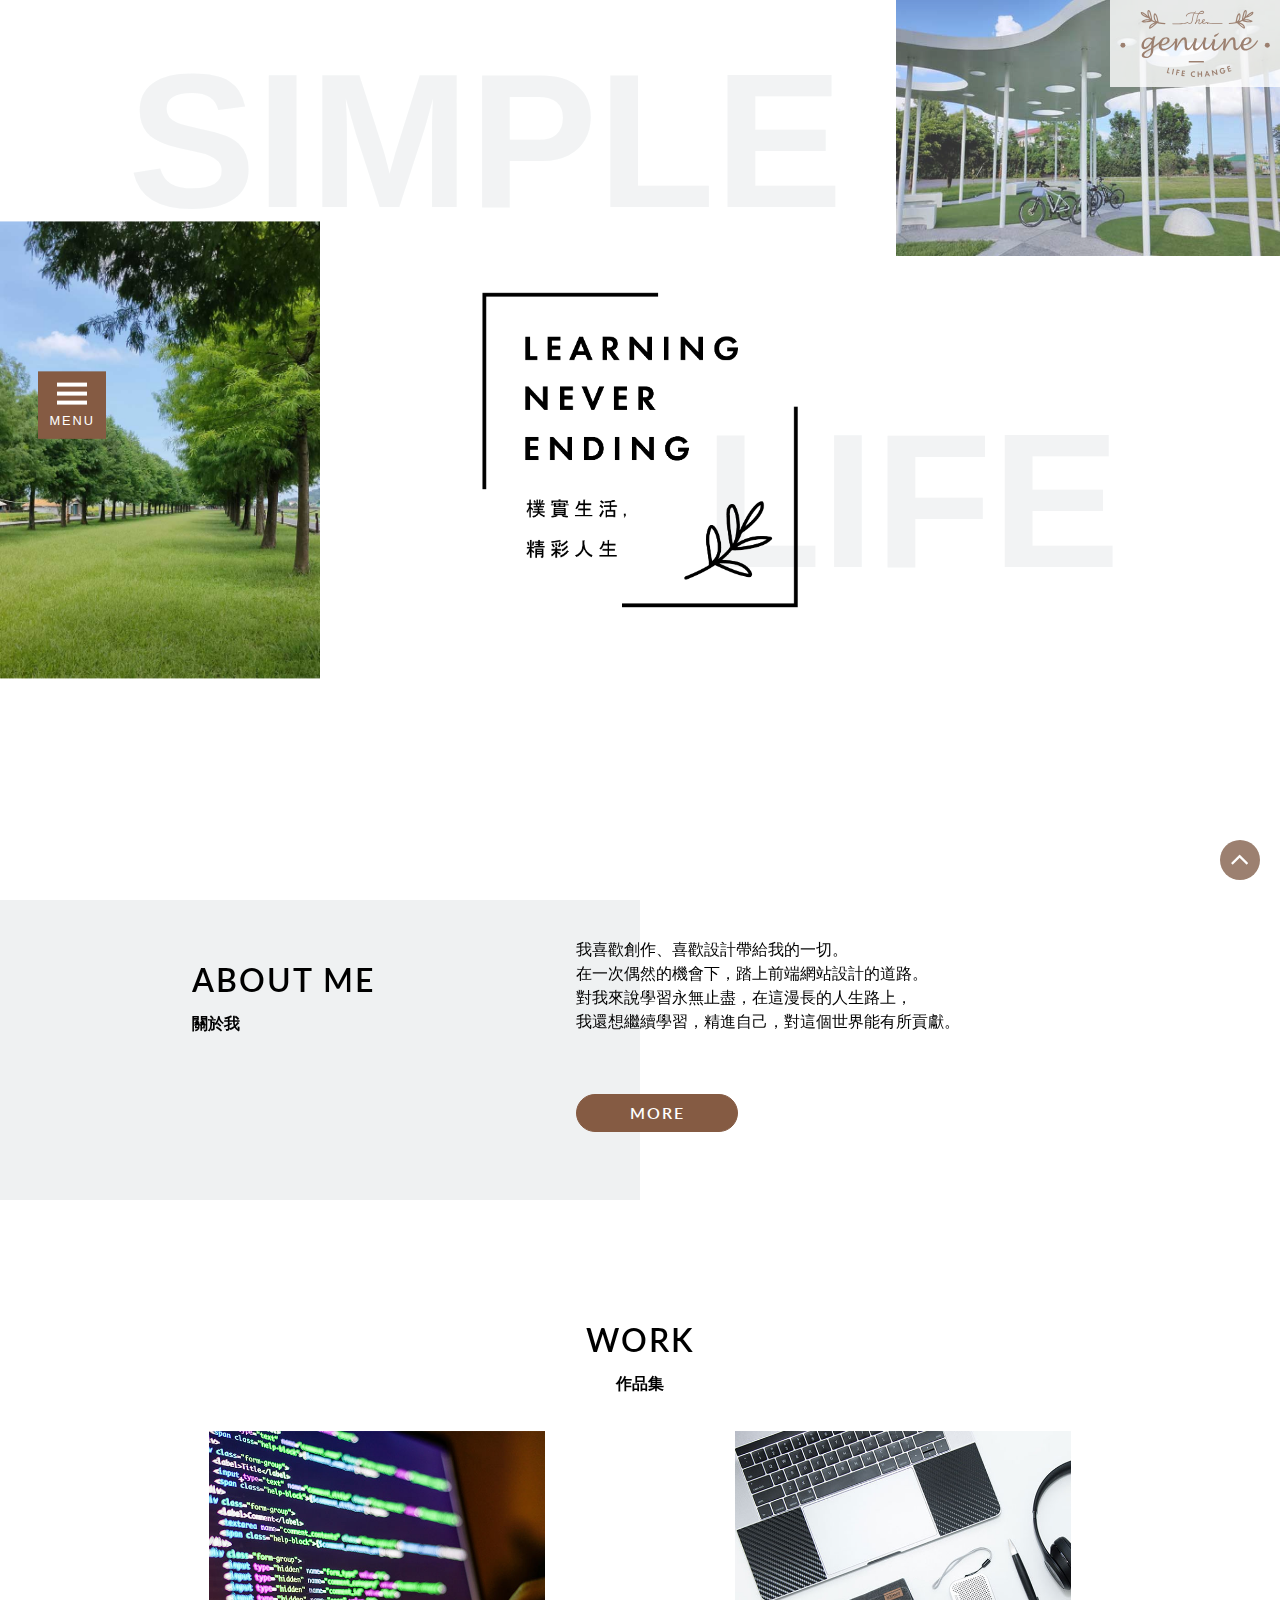
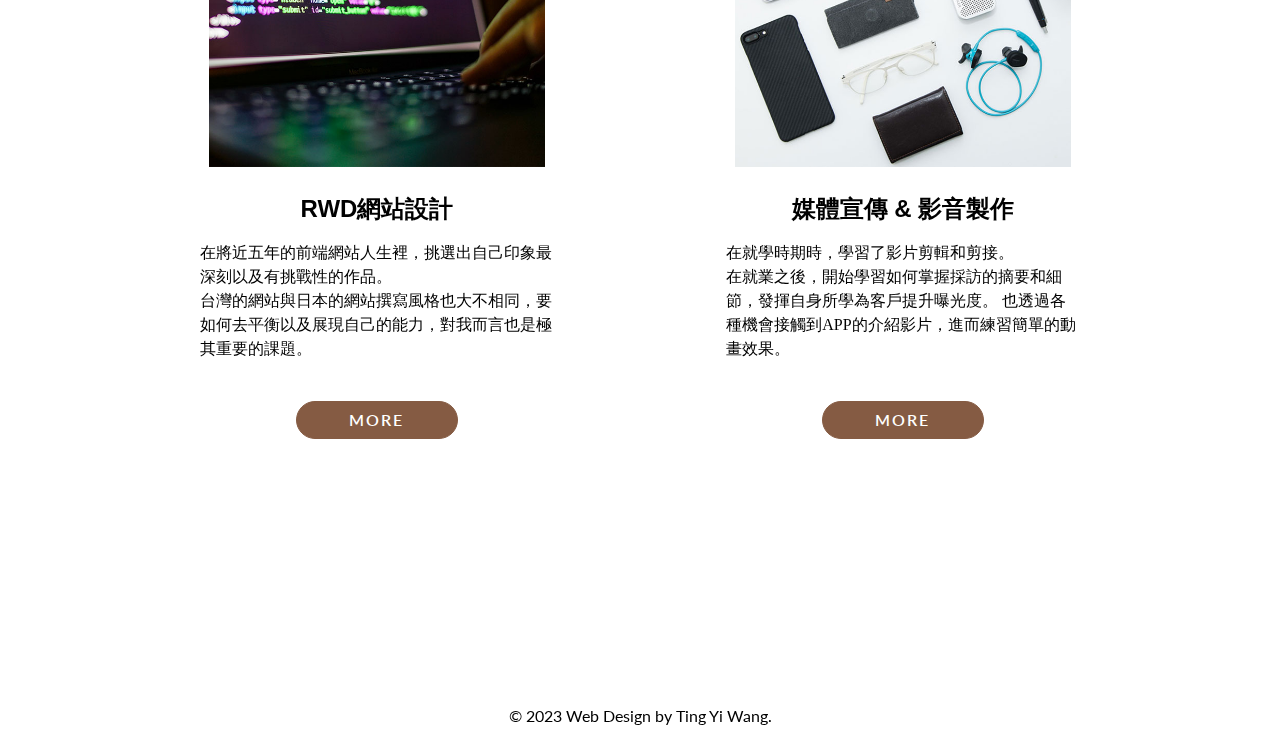
<file: index.html>
<!doctype html>
<html>
<head>
	<meta charset="utf-8">
	<meta name="viewport" content="width=device-width, initial-scale=1.0, user-scalable=no">
	<title>Genuine │ Unofficial Site</title>
	<meta name="keywords" content="關鍵字">
	<meta name="description" content="Portfolio Introduction By Ting Yi Wang">
	<meta name="robots" content="noindex">

	<link rel="icon" href="images/favicon.svg">
	<link rel="stylesheet" href="css/font-awesome.min.css">
	<link href="https://fonts.googleapis.com/css?family=Lato&display=swap" rel="stylesheet">
	<link rel="stylesheet" href="css/style.css">
	<link rel="stylesheet" href="css/index.css">

	<script src="https://code.jquery.com/jquery-1.12.4.min.js" integrity="sha256-ZosEbRLbNQzLpnKIkEdrPv7lOy9C27hHQ+Xp8a4MxAQ=" crossorigin="anonymous"></script>
	<script src="js/browserUpdate.js"></script>
	<script src="js/style.js" ></script>
	<!--[if lt IE 9]><script src="http://html5shiv.googlecode.com/svn/trunk/html5.js"></script><![endif]-->
</head>

<body>

	<header>
		<div class="logo">
			<a href="#"><img src="images/logo.svg" alt="" width="100%"></a>
		</div>
	</header>

	<div class="burger">
		<div></div>
		<div></div>
		<div></div>
		<p>MENU</p>
	</div>

	<nav>
		
		<div class="menu">
			<div class="logo">
				<a href="#"><img src="images/logo.svg" alt="" width="100%"></a>
			</div>
			<ul>
				<li>
					<a href="#">HOME</a>
				</li>
				<li>
					<a href="about.html" target="_top">ABOUT</a>
					<p class="text tw">- 關於我</p>
				</li>
				<li>
					<a href="portfolio.html">Portfolio</a>
					<p class="text tw">- RWD網站設計</p>
					<p class="text tw">- 媒體宣傳 & 影音製作</p>
					<!-- <p class="text tw">- 平面設計</p> -->
				</li>
			</ul>
		</div>
	</nav>

	<div class="wrapper">
	
		<div class="container">

			<section class="topic">
				<h1 class="bg_font" unselectable="on">SIMPLE</h1>
				<h1 class="bg_font" unselectable="on">LIFE</h1>
				<p class="learn"><img src="images/index/text.png" alt="" width="100%"></p>
				<img src="images/index/bg1.jpg" width="100%" alt="" class="bg1">
				<img src="images/index/bg2.jpg" width="100%" alt="" class="bg2">
			</section>

			<section id="about">
				<div class="bg pc"></div>
				<div class="title">
					<h1 class="en">ABOUT ME</h1>
					<h2 class="tw">關於我</h2>
				</div>
				<div class="cont">
					<p>
						我喜歡創作、喜歡設計帶給我的一切。<br>
						在一次偶然的機會下，踏上前端網站設計的道路。<br>
						對我來說學習永無止盡，在這漫長的人生路上，<br>
						我還想繼續學習，精進自己，對這個世界能有所貢獻。
					</p>
					<a href="about.html" target="_top" class="btn en">MORE</a>
				</div>
			</section>

			<section id="work">
				<div class="title">
					<h1 class="en">WORK</h1>
					<h2 class="tw">作品集</h2>
				</div>
				<ul>
					<li>
						<img src="images/index/cpu.jpg" alt="" width="100%">
						<p class="t1 tw">RWD網站設計</p>
						<p class="t2">
							在將近五年的前端網站人生裡，挑選出自己印象最深刻以及有挑戰性的作品。<br>
							台灣的網站與日本的網站撰寫風格也大不相同，要如何去平衡以及展現自己的能力，對我而言也是極其重要的課題。
						</p>
						<a href="portfolio.html#rwd_jp" class="btn en">MORE</a>
					</li>
					<li>
						<img src="images/index/media.jpg" alt="" width="100%">
						<p class="t1 tw">媒體宣傳 & 影音製作</p>
						<p class="t2">
							在就學時期時，學習了影片剪輯和剪接。<br>
							在就業之後，開始學習如何掌握採訪的摘要和細節，發揮自身所學為客戶提升曝光度。
							也透過各種機會接觸到APP的介紹影片，進而練習簡單的動畫效果。

						</p>
						<a href="portfolio.html#media_v" class="btn en">MORE</a>
					</li>
					<!-- <li>
						<img src="images/index/trav.jpg" alt="" width="100%">
						<p class="t1 tw">平面設計</p>
						<p class="t2"></p>
					</li> -->
				</ul>
			</section>
		</div>

		
		

		<div class="scrolltop">
			<i class="fa fa-angle-up" aria-hidden="true"></i>
		</div>

	</div>

	<footer>
		<div class="inner en">© 2023 Web Design by Ting Yi Wang.</div>
	</footer>
		
	
</body>
</html>
</file>
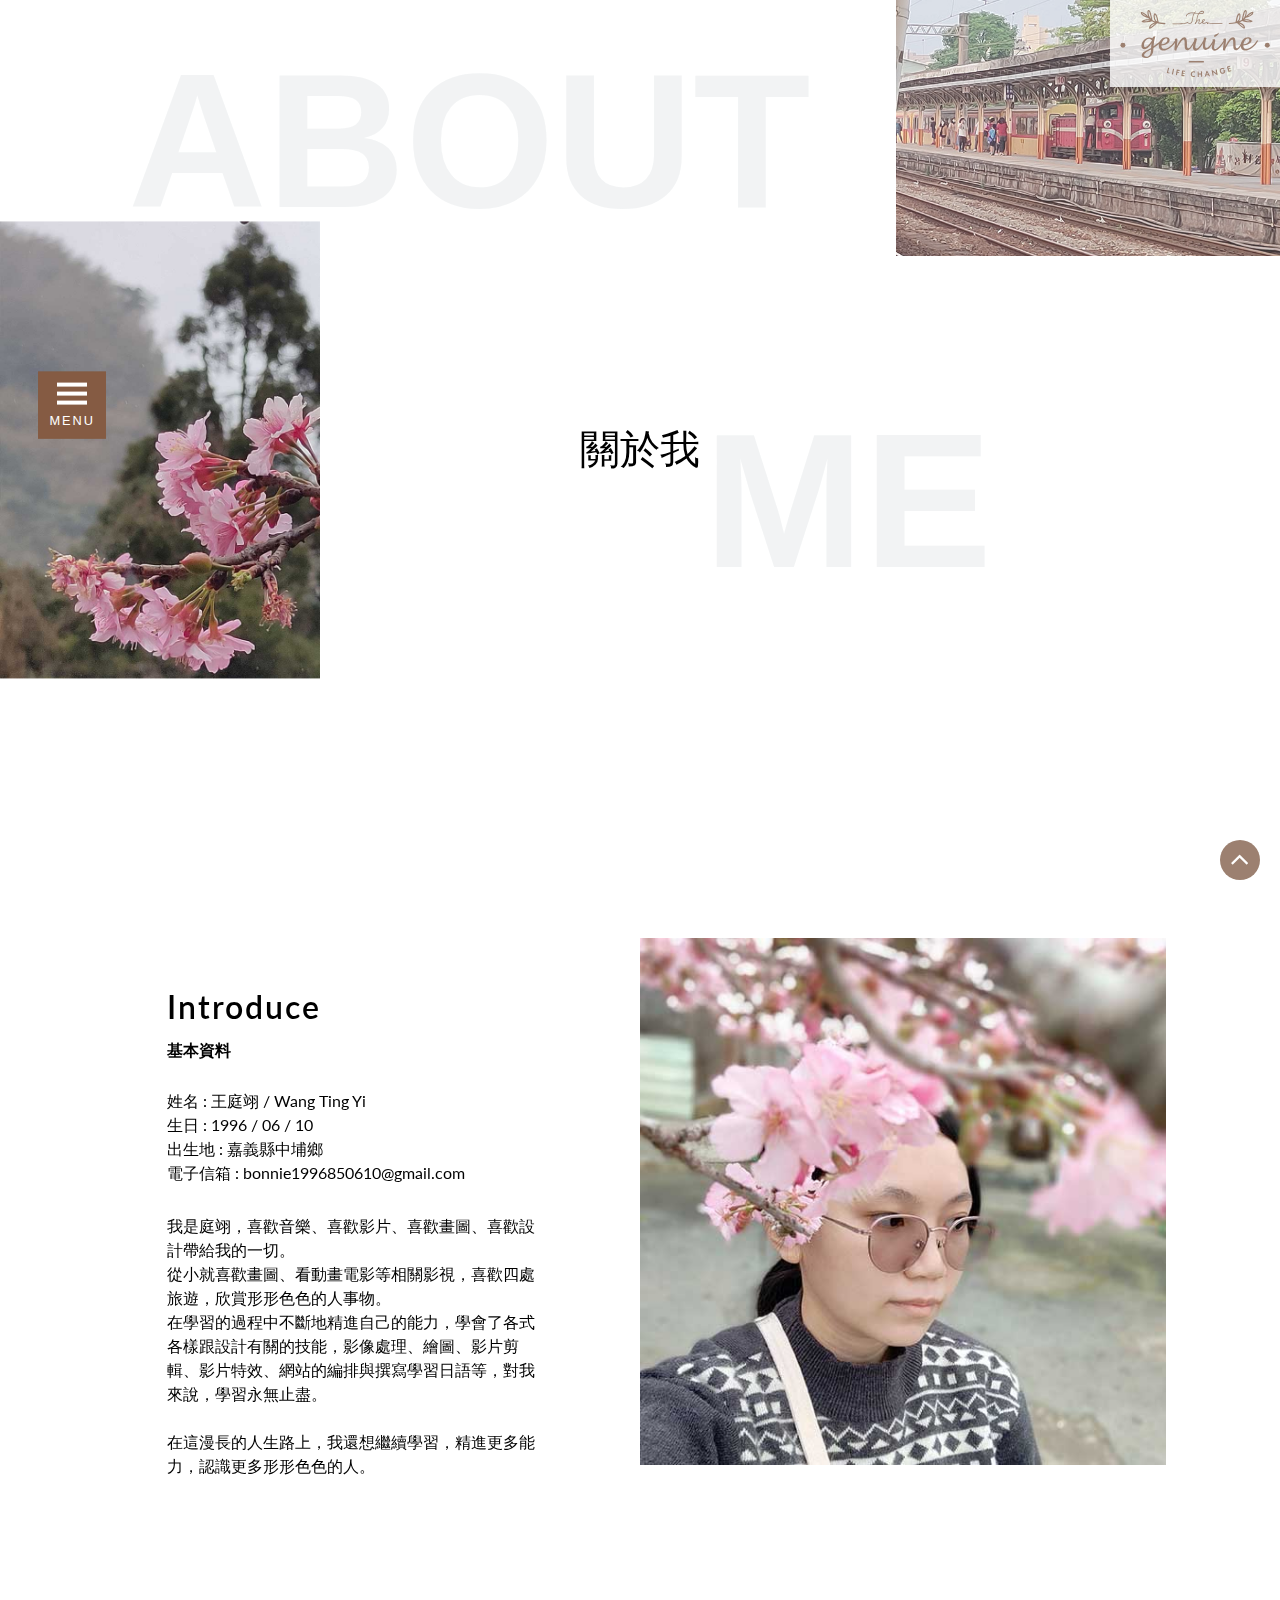
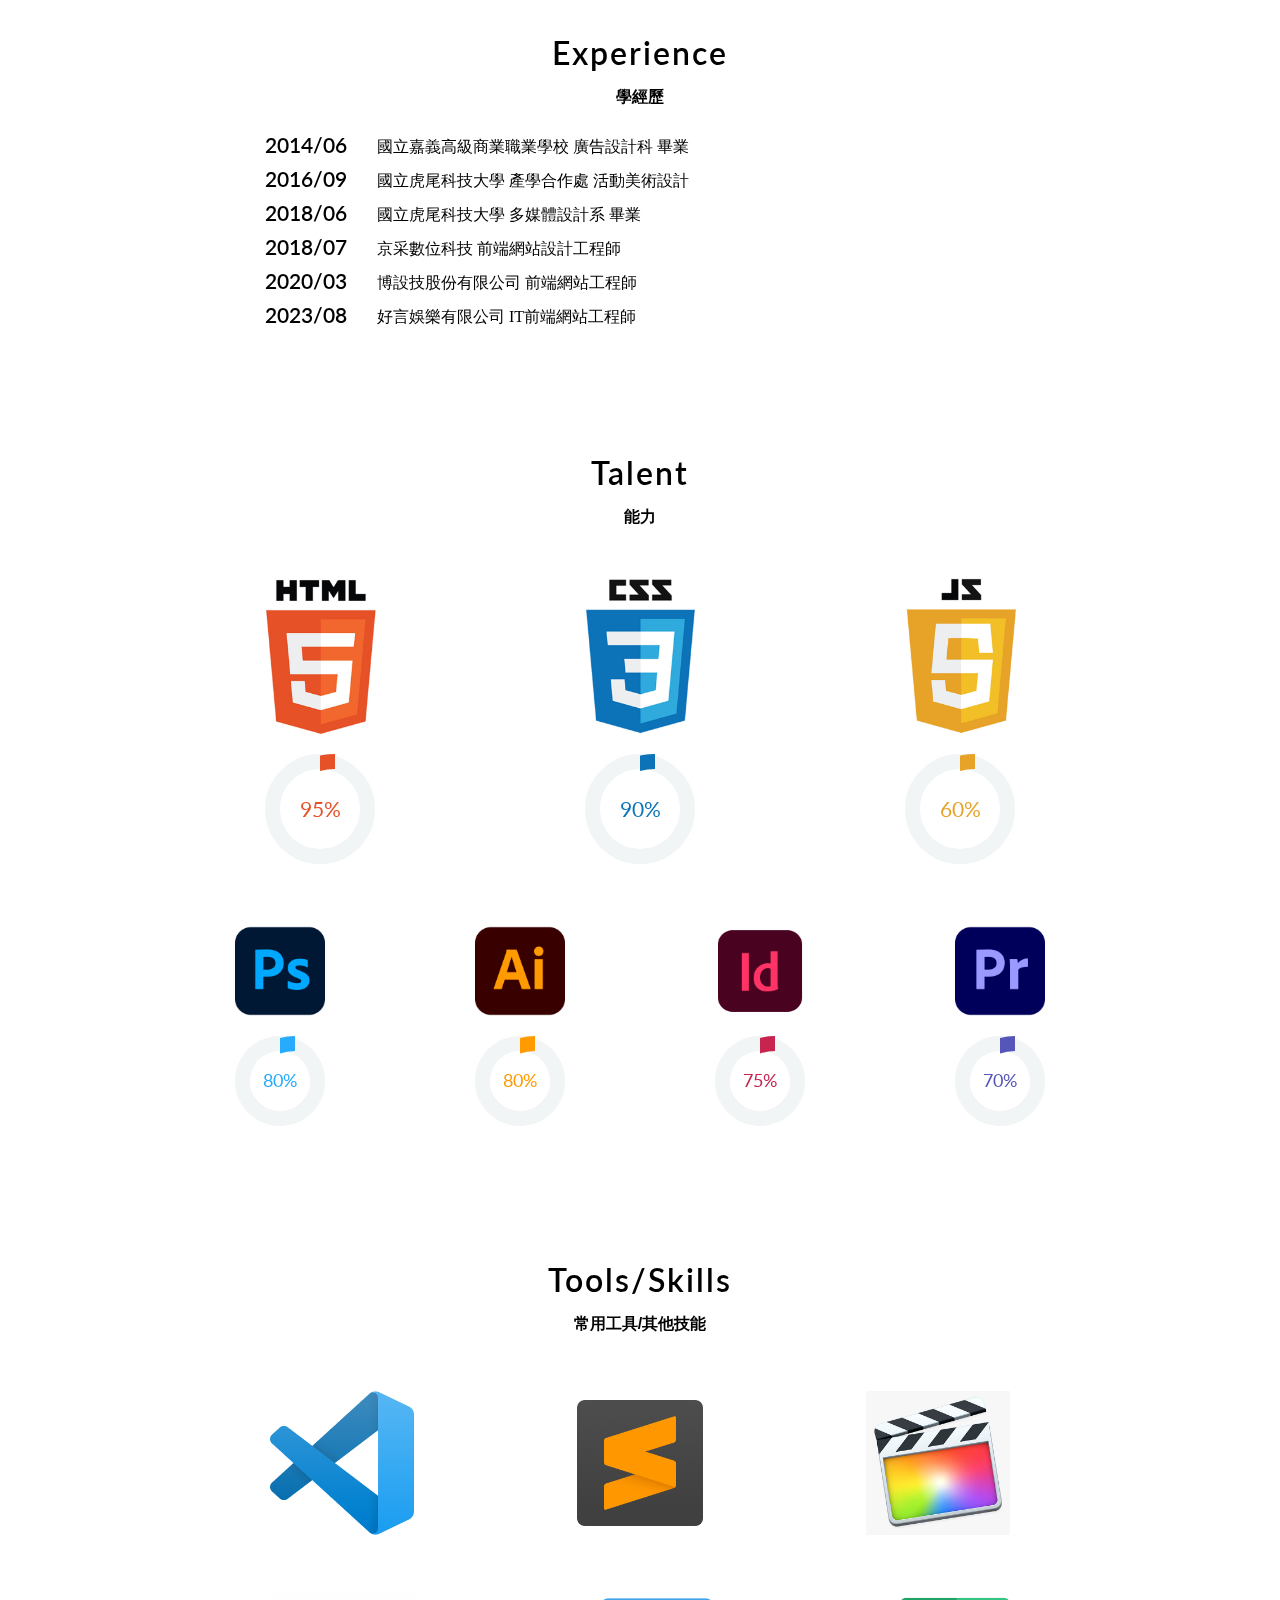
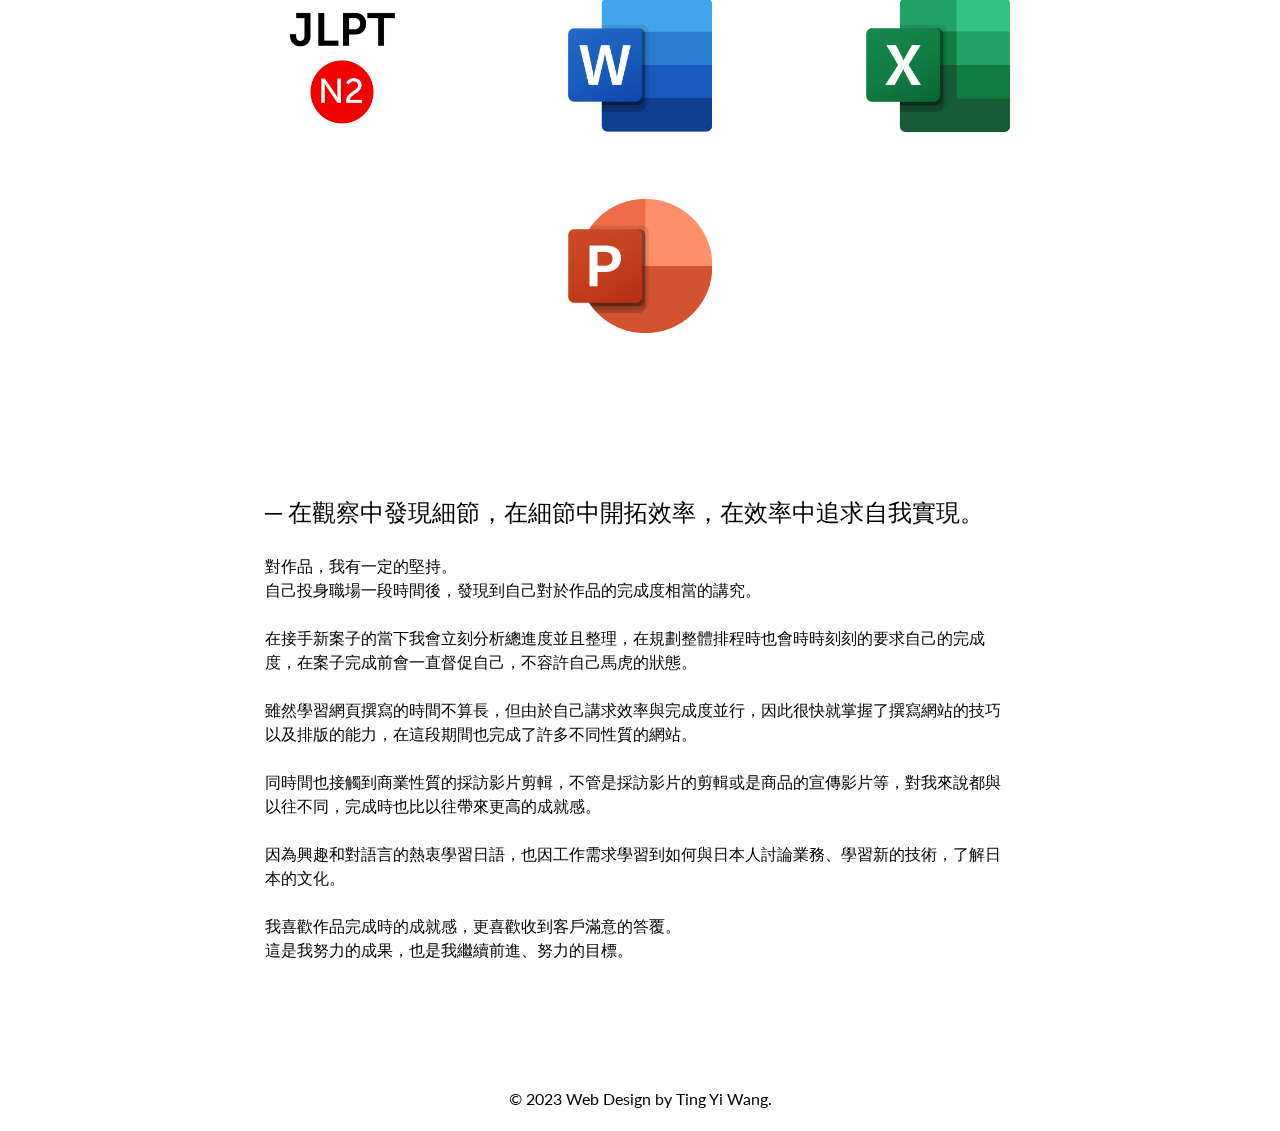
<file: about.html>
<!doctype html>
<html>
<head>
	<meta charset="utf-8">
	<meta name="viewport" content="width=device-width, initial-scale=1.0, user-scalable=no">
	<title>Genuine - About Me │ Unofficial Site</title>
	<meta name="keywords" content="關鍵字">
	<meta name="description" content="Portfolio Introduction By Ting Yi Wang">
	<meta name="robots" content="noindex">

	<link rel="icon" href="images/favicon.svg">
	<link rel="stylesheet" href="css/font-awesome.min.css">
	<link href="https://fonts.googleapis.com/css?family=Lato&display=swap" rel="stylesheet">
	<link rel="stylesheet" href="https://cdn.jsdelivr.net/npm/bootstrap@4.6.0/dist/css/bootstrap.min.css" integrity="sha384-B0vP5xmATw1+K9KRQjQERJvTumQW0nPEzvF6L/Z6nronJ3oUOFUFpCjEUQouq2+l" crossorigin="anonymous">
	<link rel="stylesheet" href="css/style.css">
	<link rel="stylesheet" href="css/index.css">
	<link rel="stylesheet" href="css/about.css">
	<link rel="stylesheet" href="css/progress.css">
	
	<script src="https://code.jquery.com/jquery-1.12.4.min.js" integrity="sha256-ZosEbRLbNQzLpnKIkEdrPv7lOy9C27hHQ+Xp8a4MxAQ=" crossorigin="anonymous"></script>
	<script src="js/browserUpdate.js"></script>
	<script src="js/style.js" ></script>
	<!--[if lt IE 9]><script src="http://html5shiv.googlecode.com/svn/trunk/html5.js"></script><![endif]-->
</head>

<body>

	<header>
		<div class="logo">
			<a href="index.html"><img src="images/logo.svg" alt="" width="100%"></a>
		</div>
	</header>

	<div class="burger">
		<div></div>
		<div></div>
		<div></div>
		<p>MENU</p>
	</div>

	<nav>
		
		<div class="menu">
			<div class="logo">
				<a href="index.html"><img src="images/logo.svg" alt="" width="100%"></a>
			</div>
			<ul>
				<li>
					<a href="index.html">HOME</a>
				</li>
				<li>
					<a href="about.html" target="_top">ABOUT</a>
					<p class="text tw">- 關於我</p>
				</li>
				<li>
					<a href="portfolio.html">Portfolio</a>
					<p class="text tw">- RWD網站設計</p>
					<p class="text tw">- 媒體宣傳 & 影音製作</p>
					<!-- <p class="text tw">- 平面設計</p> -->
				</li>
			</ul>
		</div>
	</nav>

	<div class="wrapper">
	
		<div class="container">

			<div class="topic">
				<h1 class="bg_font" unselectable="on">ABOUT</h1>
				<h1 class="bg_font" unselectable="on">ME</h1>
				<h2>關於我</h2>
				<img src="images/about/bg1.jpg" width="100%" alt="" class="bg1">
				<img src="images/about/bg2.jpg" width="100%" alt="" class="bg2">
			</div>

			<section class="basic">
				<div class="text">
					<div class="title">
						<h1 class="en">Introduce</h1>
						<h2 class="tw">基本資料</h2>
					</div>
					<img src="images/about/me.jpg" width="100%" alt="" class="sp">
					<p class="en">
						姓名 : 王庭翊 / Wang Ting Yi<br>
						生日 : 1996 / 06 / 10<br>
						出生地 : 嘉義縣中埔鄉<br>
						電子信箱 : bonnie1996850610@gmail.com
					</p>
					<p class="tw">
						我是庭翊，喜歡音樂、喜歡影片、喜歡畫圖、喜歡設計帶給我的一切。<br>
						從小就喜歡畫圖、看動畫電影等相關影視，喜歡四處旅遊，欣賞形形色色的人事物。<br>
						在學習的過程中不斷地精進自己的能力，學會了各式各樣跟設計有關的技能，影像處理、繪圖、影片剪輯、影片特效、網站的編排與撰寫學習日語等，對我來說，學習永無止盡。<br>
						<br>
						在這漫長的人生路上，我還想繼續學習，精進更多能力，認識更多形形色色的人。<br>
					</p>

				</div>
				<img src="images/about/me.jpg" width="100%" alt="" class="pc">
			</section>

			<section class="experience">
				<div class="title">
					<h1 class="en">Experience</h1>
					<h2 class="tw">學經歷</h2>
				</div>
				<ul>
					<li>
						<p class="year en">2014/06</p>
						<p class="school">國立嘉義高級商業職業學校 廣告設計科 畢業</p>
					</li>
					<li>
						<p class="year en">2016/09</p>
						<p class="school">國立虎尾科技大學 產學合作處 活動美術設計</p>
					</li>
					<li>
						<p class="year en">2018/06</p>
						<p class="school">國立虎尾科技大學 多媒體設計系 畢業</p>
					</li>
					<li>
						<p class="year en">2018/07</p>
						<p class="school">京采數位科技 前端網站設計工程師</p>
					</li>
					<li>
						<p class="year en">2020/03</p>
						<p class="school">博設技股份有限公司 前端網站工程師</p>
					</li>
					<li>
						<p class="year en">2023/08</p>
						<p class="school">好言娛樂有限公司 IT前端網站工程師</p>
					</li>
				</ul>
			</section>
			
			<section class="talent">

				<div class="title">
					<h1 class="en">Talent</h1>
					<h2 class="tw">能力</h2>
				</div>
				<ul class="three">
					<li>
						<img src="images/about/html.jpg" width="100%" alt="">
						<div class="progress html">
							<span class="progress-left">
								<span class="progress-bar"></span>
							</span>
							<span class="progress-right">
								<span class="progress-bar"></span>
							</span>
							<div class="progress-value en">95%</div>
						</div>
					</li>
					<li>
						<img src="images/about/css.jpg" width="100%" alt="">
						<div class="progress css">
							<span class="progress-left">
								<span class="progress-bar"></span>
							</span>
							<span class="progress-right">
								<span class="progress-bar"></span>
							</span>
							<div class="progress-value en">90%</div>
						</div>
					</li>
					<li>
						<img src="images/about/js.jpg" width="100%" alt="">
						<div class="progress js">
							<span class="progress-left">
								<span class="progress-bar"></span>
							</span>
							<span class="progress-right">
								<span class="progress-bar"></span>
							</span>
							<div class="progress-value en">60%</div>
						</div>
					</li>
				</ul>

				<ul>
					<li>
						<img src="images/about/photoshop.png" width="100%" alt="">
						<div class="progress ps">
							<span class="progress-left">
								<span class="progress-bar"></span>
							</span>
							<span class="progress-right">
								<span class="progress-bar"></span>
							</span>
							<div class="progress-value en">80%</div>
						</div>
					</li>
					<li>
						<img src="images/about/illustrator.png" width="100%" alt="">
						<div class="progress ai">
							<span class="progress-left">
								<span class="progress-bar"></span>
							</span>
							<span class="progress-right">
								<span class="progress-bar"></span>
							</span>
							<div class="progress-value en">80%</div>
						</div>
					</li>
					<li>
						<img src="images/about/indesign.png" width="100%" alt="">
						<div class="progress idd">
							<span class="progress-left">
								<span class="progress-bar"></span>
							</span>
							<span class="progress-right">
								<span class="progress-bar"></span>
							</span>
							<div class="progress-value en">75%</div>
						</div>
					</li>
					<li>
						<img src="images/about/premiere.png" width="100%" alt="">
						<div class="progress pr">
							<span class="progress-left">
								<span class="progress-bar"></span>
							</span>
							<span class="progress-right">
								<span class="progress-bar"></span>
							</span>
							<div class="progress-value en">70%</div>
						</div>
					</li>
				</ul>
			</section>

			<section class="tool">
				<div class="title">
					<h1 class="en">Tools/Skills</h1>
					<h2 class="tw">常用工具/其他技能</h2>
				</div>
				<ul>
					<li><img src="images/about/visual.png" width="100%" alt=""></li>
					<li><img src="images/about/sublime_text.png" width="100%" alt=""></li>
					<li><img src="images/about/finalcut.jpg" width="100%" alt=""></li>
					<li><img src="images/about/jlpt_n2.png" width="100%" alt=""></li>
					<li><img src="images/about/word.png" width="100%" alt=""></li>
					<li><img src="images/about/excel.png" width="100%" alt=""></li>
					<li><img src="images/about/powerpoint.png" width="100%" alt=""></li>
					
				</ul>
			</section>

			<section class="detail">
				<p class="cont">
					<span>─ 在觀察中發現細節，在細節中開拓效率，在效率中追求自我實現。</span><br>
					<br>
					對作品，我有一定的堅持。<br>
					自己投身職場一段時間後，發現到自己對於作品的完成度相當的講究。<br>
					<br>
					在接手新案子的當下我會立刻分析總進度並且整理，在規劃整體排程時也會時時刻刻的要求自己的完成度，在案子完成前會一直督促自己，不容許自己馬虎的狀態。<br>
					<br>
					雖然學習網頁撰寫的時間不算長，但由於自己講求效率與完成度並行，因此很快就掌握了撰寫網站的技巧以及排版的能力，在這段期間也完成了許多不同性質的網站。<br>
					<br>
					同時間也接觸到商業性質的採訪影片剪輯，不管是採訪影片的剪輯或是商品的宣傳影片等，對我來說都與以往不同，完成時也比以往帶來更高的成就感。<br>
					<br>
					因為興趣和對語言的熱衷學習日語，也因工作需求學習到如何與日本人討論業務、學習新的技術，了解日本的文化。<br>
					<br>
					我喜歡作品完成時的成就感，更喜歡收到客戶滿意的答覆。<br>
					這是我努力的成果，也是我繼續前進、努力的目標。
				</p>
			</section>

					
		</div>

		
		

		<div class="scrolltop">
			<i class="fa fa-angle-up" aria-hidden="true"></i>
		</div>

	</div>

	<footer>
		<div class="inner en">© 2023 Web Design by Ting Yi Wang.</div>
	</footer>
		
	
</body>
</html>
</file>
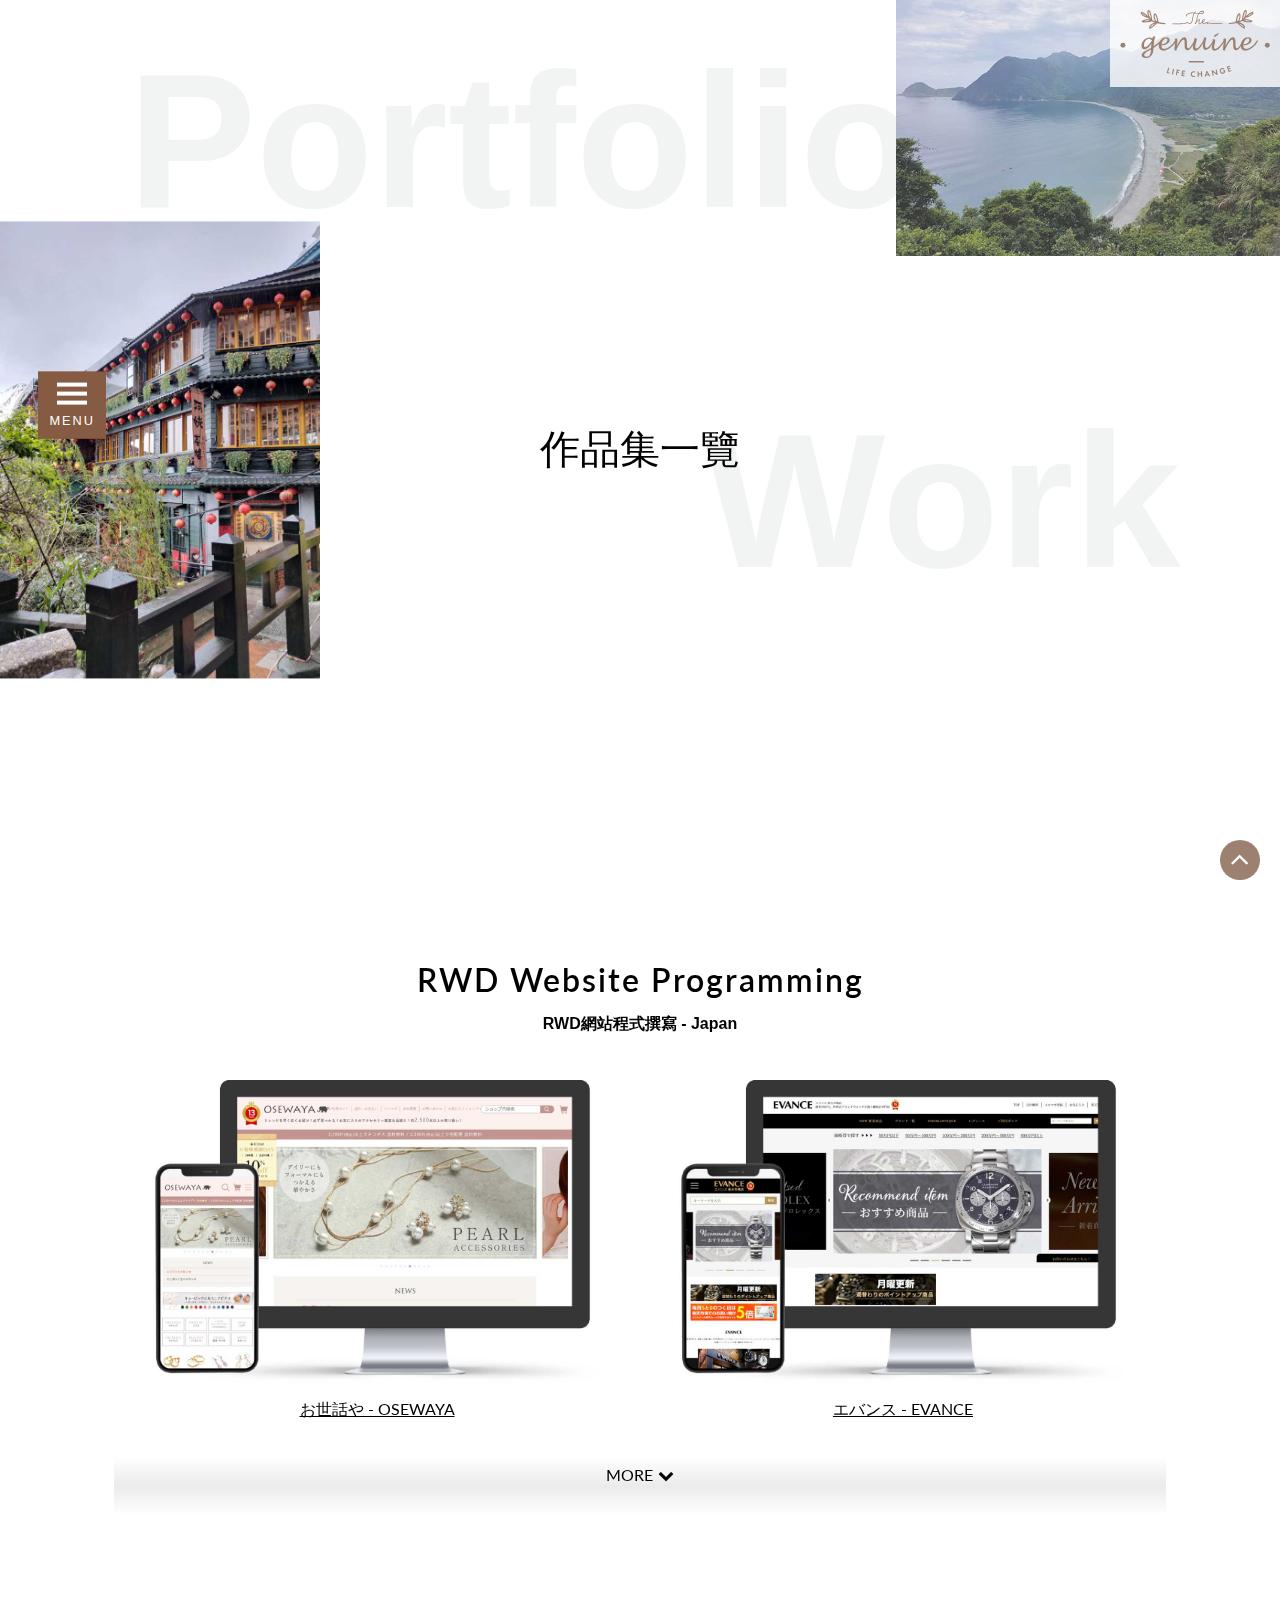
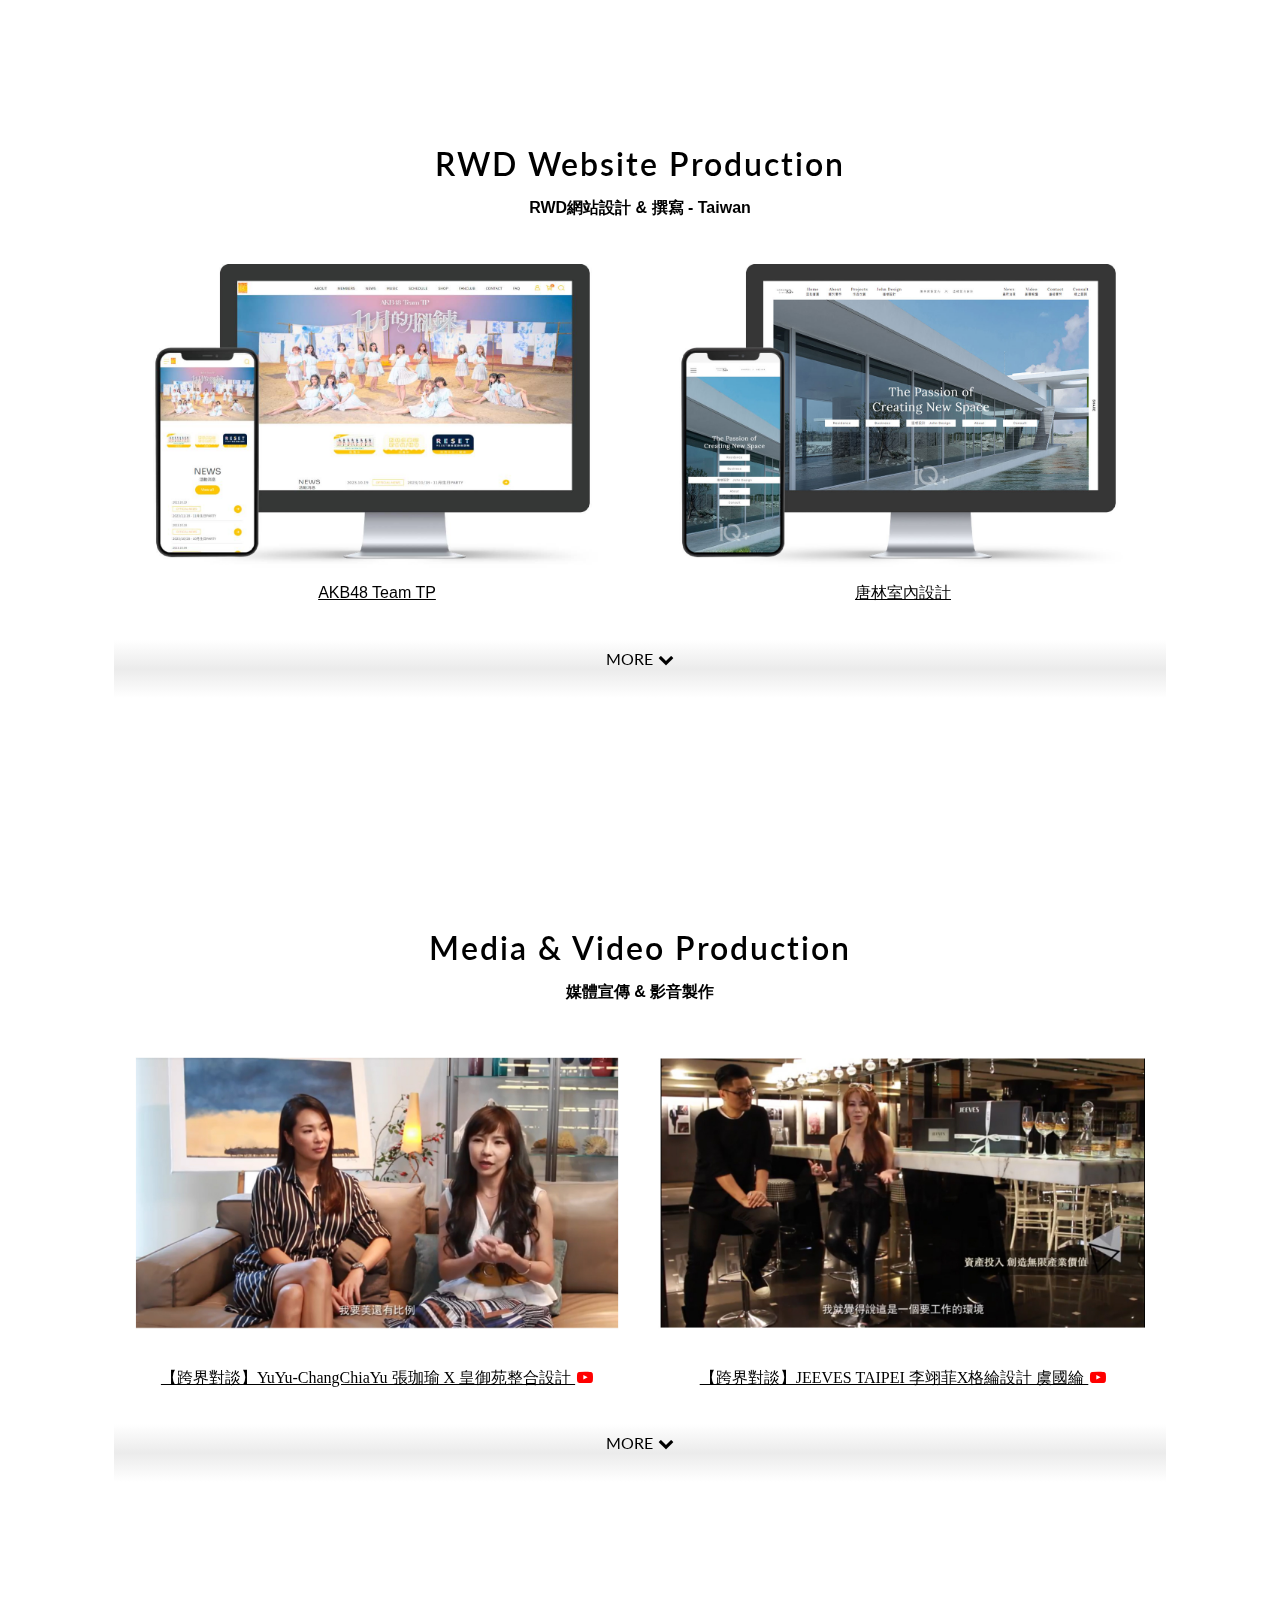
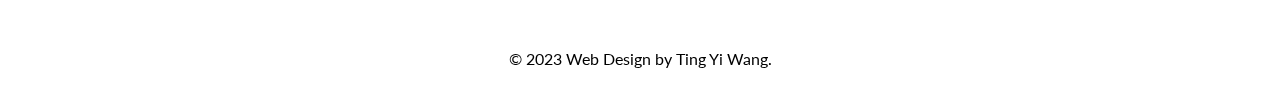
<file: portfolio.html>
<!doctype html>
<html>
<head>
	<meta charset="utf-8">
	<meta name="viewport" content="width=device-width, initial-scale=1.0, user-scalable=no">
	<title>Genuine - About Me │ Unofficial Site</title>
	<meta name="keywords" content="關鍵字">
	<meta name="description" content="Portfolio Introduction By Ting Yi Wang">
	<meta name="robots" content="noindex">

	<link rel="icon" href="images/favicon.svg">
	<link rel="stylesheet" href="css/font-awesome.min.css">
	<link href="https://fonts.googleapis.com/css?family=Lato&display=swap" rel="stylesheet">
	<link rel="stylesheet" href="https://cdn.jsdelivr.net/npm/bootstrap@4.6.0/dist/css/bootstrap.min.css" integrity="sha384-B0vP5xmATw1+K9KRQjQERJvTumQW0nPEzvF6L/Z6nronJ3oUOFUFpCjEUQouq2+l" crossorigin="anonymous">
	<link rel="stylesheet" href="css/style.css">
	<link rel="stylesheet" href="css/index.css">
	<link rel="stylesheet" href="css/portfolio.css">
	<link rel="stylesheet" href="css/progress.css">
	
	<script src="https://code.jquery.com/jquery-1.12.4.min.js" integrity="sha256-ZosEbRLbNQzLpnKIkEdrPv7lOy9C27hHQ+Xp8a4MxAQ=" crossorigin="anonymous"></script>
	<script src="js/browserUpdate.js"></script>
	<script src="js/style.js" ></script>
	<script src="js/portfolio.js" ></script>
	<!--[if lt IE 9]><script src="http://html5shiv.googlecode.com/svn/trunk/html5.js"></script><![endif]-->
</head>

<body>

	<header>
		<div class="logo">
			<a href="index.html"><img src="images/logo.svg" alt="" width="100%"></a>
		</div>
	</header>

	<div class="burger">
		<div></div>
		<div></div>
		<div></div>
		<p>MENU</p>
	</div>

	<nav>
		
		<div class="menu">
			<div class="logo">
				<a href="index.html"><img src="images/logo.svg" alt="" width="100%"></a>
			</div>
			<ul>
				<li>
					<a href="index.html">HOME</a>
				</li>
				<li>
					<a href="about.html" target="_top">ABOUT</a>
					<p class="text tw">- 關於我</p>
				</li>
				<li>
					<a href="portfolio.html">Portfolio</a>
					<p class="text tw">- RWD網站設計</p>
					<p class="text tw">- 媒體宣傳 & 影音製作</p>
					<!-- <p class="text tw">- 平面設計</p> -->
				</li>
			</ul>
		</div>
	</nav>

	<div class="wrapper">
	
		<div class="container">

			<div class="topic">
				<h1 class="bg_font" unselectable="on">Portfolio</h1>
				<h1 class="bg_font" unselectable="on">Work</h1>
				<h2>作品集一覽</h2>
				<img src="images/portfolio/bg1.jpg" width="100%" alt="" class="bg1">
				<img src="images/portfolio/bg2.jpg" width="100%" alt="" class="bg2">
			</div>

			<section class="gallery" id="rwd_jp">
				<div class="title">
					<h1 class="en">RWD Website Programming</h1>
					<h2 class="tw">RWD網站程式撰寫 - Japan</h2>
				</div>
				<ul id="jp" class="work-inside">
					<li><a href="https://www.rakuten.ne.jp/gold/osewaya/" target="_blank">
						<img src="images/portfolio/rwd_jp_3.jpg" width="100%" alt="">
						<p class="txt en">お世話や - OSEWAYA</p></a>
					</li>
					<li><a href="https://www.rakuten.ne.jp/gold/e-evance/" target="_blank">
						<img src="images/portfolio/rwd_jp_4.jpg" width="100%" alt="">
						<p class="txt en">エバンス - EVANCE</p></a>
					</li>
					<li><a href="https://www.rakuten.ne.jp/gold/skhouse/" target="_blank">
						<img src="images/portfolio/rwd_jp_7.jpg" width="100%" alt="">
						<p class="txt en">サンカの公式通販サイト：すてき快適ハウス</p></a>
					</li>
					<li><a href="https://www.rakuten.ne.jp/gold/denimlife/" target="_blank">
						<img src="images/portfolio/rwd_jp_1.jpg" width="100%" alt="">
						<p class="txt en">タカや商事 - DENIM LIFE</p></a>
					</li>
					<li><a href="https://www.rakuten.ne.jp/gold/multiverse/" target="_blank">
						<img src="images/portfolio/rwd_jp_2.jpg" width="100%" alt="">
						<p class="txt en">伊藤忠リーテイルリンク - Multiverse</p></a>
					</li>
					<li><a href="https://www.rakuten.ne.jp/gold/homeos-store/" target="_blank">
						<img src="images/portfolio/rwd_jp_8.jpg" width="100%" alt="">
						<p class="txt en">HOMEOS OFFICIAL SHOP</p></a>
					</li>
					<li><a href="https://www.rakuten.ne.jp/gold/lilyanna/" target="_blank">
						<img src="images/portfolio/rwd_jp_9.jpg" width="100%" alt="">
						<p class="txt en">リリーアンナ - LILYANNA</p></a>
					</li>
					<li><a href="https://www.rakuten.ne.jp/gold/kioskgift/" target="_blank">
						<img src="images/portfolio/rwd_jp_6.jpg" width="100%" alt="">
						<p class="txt en">JR 東日本クロスステーション</p></a>
						<!-- <div class="h_hover">
							<p>
								測試測試測試測試測試測試測試測試
								<a href="https://www.rakuten.ne.jp/gold/kioskgift/" target="_blank">
									<span>點我前往 <i class="fa fa-link" aria-hidden="true"></i></span>
								</a>
							</p>
						</div> -->
					</li>
					
				</ul>
				<div class="more">
					<p class="en">MORE<i class="fa fa-chevron-down" aria-hidden="true"></i></p>
				</div>
			</section>

			<section class="gallery" id="rwd_tw">
				<div class="title">
					<h1 class="en">RWD Website Production</h1>
					<h2 class="tw">RWD網站設計 & 撰寫 - Taiwan</h2>
				</div>
				<ul id="tw" class="work-inside">
					<li><a href="https://www.akb48teamtp.com/" target="_blank">
						<img src="images/portfolio/rwd_tw_7.jpg" width="100%" alt="">
						<p class="txt tw">AKB48 Team TP</p></a>
					</li>
					<li><a href="https://www.iqdesign.com.tw/" target="_blank">
						<img src="images/portfolio/rwd_tw_1.jpg" width="100%" alt="">
						<p class="txt tw">唐林室內設計</p></a>
					</li>
					<li><a href="https://www.godi.tw/home" target="_blank">
						<img src="images/portfolio/rwd_tw_2.jpg" width="100%" alt="">
						<p class="txt tw">高第家居</p></a>
						
					</li>
					<li><a href="http://www.doctordriver-tech.com/" target="_blank">
						<img src="images/portfolio/rwd_tw_3.jpg" width="100%" alt="">
						<p class="txt tw">全宇電子 - Dr.Driver</p></a>
					</li>
					<li><a href="https://www.kaisheun.com/" target="_blank">
						<img src="images/portfolio/rwd_tw_4.jpg" width="100%" alt="">
						<p class="txt tw">凱軒有限公司</p></a>
					</li>
					<li><a href="https://www.rhema-designers.com.tw/" target="_blank">
						<img src="images/portfolio/rwd_tw_5.jpg" width="100%" alt="">
						<p class="txt tw">瑞嗎室內設計</p></a>
					</li>
					<!-- <li><a href="http://www.dhia.com.tw/" target="_blank">
						<img src="images/portfolio/rwd_tw_6.jpg" width="100%" alt="">
						<p class="txt tw">黃靜文室內設計</p></a>
					</li> -->
				</ul>
				<div class="more">
					<p class="en">MORE<i class="fa fa-chevron-down" aria-hidden="true"></i></p>
				</div>
			</section>


			<section class="gallery" id="media_v">
				<div class="title">
					<h1 class="en">Media & Video Production</h1>
					<h2 class="tw">媒體宣傳 & 影音製作</h2>
				</div>
				<ul class="work-inside">
					<li>
						<a href="https://www.youtube.com/watch?v=zYUtQ2CAUF4" target="_blank">
							<img src="images/portfolio/media_1.jpg" width="100%" alt="">
							<p class="txt">【跨界對談】YuYu-ChangChiaYu 張珈瑜 X 皇御苑整合設計 <i class="fa fa-youtube-play" aria-hidden="true"></i></p>
						</a>
					</li>
					<li>
						<a href="https://www.youtube.com/watch?v=cPS-jFZ29mM" target="_blank">
							<img src="images/portfolio/media_2.jpg" width="100%" alt="">
							<p class="txt">【跨界對談】JEEVES TAIPEI 李翊菲X格綸設計 虞國綸 <i class="fa fa-youtube-play" aria-hidden="true"></i></p>
						</a>
					</li>
					<li>
						<a href="https://www.youtube.com/watch?v=buPYMtmEEsM" target="_blank">
							<img src="images/portfolio/media_3.jpg" width="100%" alt="">
							<p class="txt">【跨界對談】苗栗文化觀光局 林彥甫 X 士耕設計 林華章 <i class="fa fa-youtube-play" aria-hidden="true"></i></p>
						</a>
					</li>
					<li>
						<a href="https://www.youtube.com/watch?v=ZZzA8bzW9hw" target="_blank">
							<img src="images/portfolio/media_4.jpg" width="100%" alt="">
							<p class="txt">【跨界對談】林又立 CatW alk凱渥實業股份有限公司 X <br>陳紹珩 idesign 塘采設計 <i class="fa fa-youtube-play" aria-hidden="true"></i></p>
						</a>
					</li>
					<li>
						<a href="https://www.youtube.com/playlist?list=PLLKA4ALL8l-J9cnyOubw_neQqwQBcIhB_" target="_blank">
							<img src="images/portfolio/media_5.jpg" width="100%" alt="">
							<p class="txt">DoctorDriver - 產品介紹 <i class="fa fa-youtube-play" aria-hidden="true"></i></p>
						</a>
					</li>
				</ul>
				<div class="more">
					<p class="en">MORE<i class="fa fa-chevron-down" aria-hidden="true"></i></p>
				</div>
			</section>
			
		</div>

		
		

		<div class="scrolltop">
			<i class="fa fa-angle-up" aria-hidden="true"></i>
		</div>

	</div>

	<footer>
		<div class="inner en">© 2023 Web Design by Ting Yi Wang.</div>
	</footer>
		
	
</body>
</html>
</file>
<file: css/style.css>
@charset "UTF-8";
@import url("https://fonts.googleapis.com/css?family=Montserrat:200,300"); /* http://meyerweb.com/eric/tools/css/reset/ 
 * * v2.0 | 20110126
 * * License: none (public domain) */
@import url("https://fonts.googleapis.com/css?family=Roboto&display=swap");
html, body, div, span, applet, object, iframe, h1, h2, h3, h4, h5, h6, p,
blockquote, pre, a, abbr, acronym, address, big, cite, code, del, dfn, em,
img, ins, kbd, q, s, samp, small, strike, strong, sub, sup, tt, var, b, u, i,
center, dl, dt, dd, ol, ul, li,
fieldset, form, label, legend, table, caption, tbody, tfoot, thead, tr, th, td,
article, aside, canvas, details, embed, figure, figcaption,
footer, header, hgroup, menu, nav, output, ruby, section, summary, time, mark, audio, video {
  margin: 0;
  padding: 0;
  border: 0;
  font-size: 100%;
  font: inherit;
  vertical-align: baseline;
}

/* HTML5 display-role reset for older browsers */
article, aside, details, figcaption, figure, footer, header, hgroup, menu, nav, section {
  display: block;
}

body {
  line-height: 1;
}

ol, ul {
  list-style: none;
}

blockquote, q {
  quotes: none;
}

blockquote:before, blockquote:after {
  content: "";
  content: none;
}

q:before, q:after {
  content: "";
  content: none;
}

table {
  border-collapse: collapse;
  border-spacing: 0;
}

/* Customize
 * * ==========================================================================*/
html, body {
  height: 100%;
  /*for footer can be at least at the bottom of the browser window*/
}

a {
  text-decoration: none;
}

img {
  display: block;
}

/* OFTEN USED
 * *------------------------------- */
#browser {
  position: fixed;
  top: 0;
  left: 0;
  width: 100%;
  height: 100%;
  background: rgba(0, 0, 0, 0.8);
  z-index: 9999;
  cursor: pointer;
}

.browser_content {
  position: absolute;
  top: 50%;
  left: 50%;
  width: 500px;
  height: 260px;
  margin-left: -500px/2;
  margin-top: -260px/2;
  padding: 40px;
  margin: -170px 0 0 -290px;
  background: #FFF;
  border-radius: 5px;
  text-align: center;
}
.browser_content h1 {
  margin-bottom: 20px;
}
.browser_content p {
  margin-top: 30px;
}

.browser_note {
  color: #666;
  line-height: 1.7;
  padding: 0 20px;
}
.browser_note .autoWrap {
  display: inline-block;
}

.browser_chosen {
  position: relative;
  width: 480px;
  margin: 20px auto 0;
  overflow: hidden;
}
.browser_chosen a {
  float: left;
  margin: 0 28px 20px;
  color: #666;
  line-height: 1.7;
  font-size: 12px;
}

@media only screen and (max-width: 599px) {
  .browser_content {
    width: 100%;
    height: auto;
    padding: 40px 0 0;
    margin: -235px 0 0 -50%;
    border-radius: 0;
  }
  .browser_chosen {
    width: 240px;
  }
}
/* Set style
 * * ========================================================================== */
body {
  font-size: 14px;
  color: #000;
  font-family: "Lato", Arial, Helvetica, "微軟正黑體", sans-serif;
  background-color: #fff;
  overflow-x: hidden;
}
body::-moz-selection {
  background: #2d437c;
  color: #fff;
}
body::selection {
  background: #2d437c;
  color: #fff;
}

.en {
  font-family: "Lato", sans-serif;
}

.tw {
  font-family: "微軟正黑體", sans-serif;
}

.pc {
  display: block;
}

.sp {
  display: none;
}

header {
  position: absolute;
  top: 0;
  width: 100%;
  background: rgba(255, 255, 255, 0.8);
  z-index: 10;
}

.logo {
  position: fixed;
  top: 0;
  right: 0;
  background: rgba(255, 255, 255, 0.8);
}
.logo a {
  display: block;
  text-align: right;
  margin: 10px;
}
.logo a img {
  width: 150px;
  height: auto;
}

.burger {
  position: fixed;
  left: 3%;
  top: 45%;
  transform: translateY(-50%);
  z-index: 999;
  cursor: pointer;
  background: #855b43;
  border: 1px solid #855b43;
  padding: 10px;
  transition: left 0.5s;
}
.burger div {
  background: #fff;
  width: 30px;
  height: 4px;
  margin: 0 auto 5px;
  transition: rotate 1s, translate 1s;
}
.burger div:nth-child(2) {
  opacity: 1;
  transition: opacity 0.5s;
}
.burger p {
  font-family: Arial, Helvetica, sans-serif;
  font-size: 0.8rem;
  margin: 10px 0 0;
  text-align: center;
  letter-spacing: 2px;
  color: #fff;
}
.burger:hover {
  background: #fff;
}
.burger:hover div {
  background: #855b43;
}
.burger:hover p {
  color: #855b43;
}

nav .menu {
  position: fixed;
  width: 30%;
  height: 100vh;
  margin-right: 10%;
  z-index: 999;
  background: rgba(239, 241, 242, 0.9);
  left: -100%;
  transition: left 0.5s;
}
nav .menu ul {
  margin: 30% 0 0 10%;
}
nav .menu ul li {
  padding: 1% 0;
  margin-bottom: 5%;
}
nav .menu ul li a {
  display: block;
  color: #000;
  font-family: Arial, Helvetica, sans-serif;
  font-size: 2rem;
  font-weight: 600;
  letter-spacing: 2px;
  padding-bottom: 10px;
}
nav .menu ul li a:hover {
  color: #9c8070;
}
nav .menu ul li p {
  line-height: 1.5;
  color: #999;
}
nav .menu .logo {
  position: absolute;
  background: none;
  top: 3%;
  left: 3%;
}

.nav-open .menu {
  left: 0;
}
.nav-open .burger {
  left: 30%;
}
.nav-open .burger div:nth-child(1) {
  transform: rotate(45deg) translate(7px, 7px);
}
.nav-open .burger div:nth-child(2) {
  opacity: 0;
}
.nav-open .burger div:nth-child(3) {
  transform: rotate(-45deg) translate(5px, -5px);
}

::-moz-selection {
  background: #855b43;
  color: #fff;
}

::selection {
  background: #855b43;
  color: #fff;
}

.scrolltop {
  position: fixed;
  bottom: 20px;
  right: 20px;
  width: 40px;
  height: 40px;
  border-radius: 50%;
  background: #9c8070;
  z-index: 20;
  cursor: pointer;
}
.scrolltop:hover {
  background: #855b43;
}
.scrolltop i {
  font-size: 30px;
  padding: 3px 10px 8px;
  color: #fff;
}

footer .inner {
  position: relative;
  margin: 0 auto;
  background: #fff;
  height: 40px;
  text-align: center;
}

.wrapper {
  position: relative;
}

/*------------------------------------------
 * *             tablet 、 Mobile
 * *------------------------------------------*/
@media only screen and (max-width: 1200px) {
  nav .menu ul {
    margin: 50% 0 0 10%;
  }
}
@media only screen and (max-width: 720px) {
  .logo {
    left: 0;
  }
  .logo a img {
    width: 30%;
  }
  nav .menu {
    width: 50%;
    background: rgb(239, 241, 242);
  }
  nav .menu .logo a img {
    width: 50%;
  }
  nav .menu ul {
    margin: 25vw 0 0 10%;
  }
  .nav-open .burger {
    left: 50%;
  }
  .pc {
    display: none;
  }
  .sp {
    display: block;
  }
}
@media only screen and (max-width: 480px) {
  .burger div {
    width: 8vw;
    height: 0.8vw;
  }
  .burger p {
    font-size: 2.5vw;
  }
  nav .menu {
    width: 75%;
  }
  nav .menu ul {
    margin: 35vw 0 0 10%;
  }
  .nav-open .burger {
    left: 75%;
  }
}
</file>
<file: css/index.css>
@charset "UTF-8";
@import url("https://fonts.googleapis.com/css?family=Montserrat:200,300"); /* http://meyerweb.com/eric/tools/css/reset/ 
 * * v2.0 | 20110126
 * * License: none (public domain) */
html, body, div, span, applet, object, iframe, h1, h2, h3, h4, h5, h6, p,
blockquote, pre, a, abbr, acronym, address, big, cite, code, del, dfn, em,
img, ins, kbd, q, s, samp, small, strike, strong, sub, sup, tt, var, b, u, i,
center, dl, dt, dd, ol, ul, li,
fieldset, form, label, legend, table, caption, tbody, tfoot, thead, tr, th, td,
article, aside, canvas, details, embed, figure, figcaption,
footer, header, hgroup, menu, nav, output, ruby, section, summary, time, mark, audio, video {
  margin: 0;
  padding: 0;
  border: 0;
  font-size: 100%;
  font: inherit;
  vertical-align: baseline;
}

/* HTML5 display-role reset for older browsers */
article, aside, details, figcaption, figure, footer, header, hgroup, menu, nav, section {
  display: block;
}

body {
  line-height: 1;
}

ol, ul {
  list-style: none;
}

blockquote, q {
  quotes: none;
}

blockquote:before, blockquote:after {
  content: "";
  content: none;
}

q:before, q:after {
  content: "";
  content: none;
}

table {
  border-collapse: collapse;
  border-spacing: 0;
}

/* Customize
 * * ==========================================================================*/
html, body {
  height: 100%;
  /*for footer can be at least at the bottom of the browser window*/
}

a {
  text-decoration: none;
}

img {
  display: block;
}

/* OFTEN USED
 * *------------------------------- */
#browser {
  position: fixed;
  top: 0;
  left: 0;
  width: 100%;
  height: 100%;
  background: rgba(0, 0, 0, 0.8);
  z-index: 9999;
  cursor: pointer;
}

.browser_content {
  position: absolute;
  top: 50%;
  left: 50%;
  width: 500px;
  height: 260px;
  margin-left: -500px/2;
  margin-top: -260px/2;
  padding: 40px;
  margin: -170px 0 0 -290px;
  background: #FFF;
  border-radius: 5px;
  text-align: center;
}
.browser_content h1 {
  margin-bottom: 20px;
}
.browser_content p {
  margin-top: 30px;
}

.browser_note {
  color: #666;
  line-height: 1.7;
  padding: 0 20px;
}
.browser_note .autoWrap {
  display: inline-block;
}

.browser_chosen {
  position: relative;
  width: 480px;
  margin: 20px auto 0;
  overflow: hidden;
}
.browser_chosen a {
  float: left;
  margin: 0 28px 20px;
  color: #666;
  line-height: 1.7;
  font-size: 12px;
}

@media only screen and (max-width: 599px) {
  .browser_content {
    width: 100%;
    height: auto;
    padding: 40px 0 0;
    margin: -235px 0 0 -50%;
    border-radius: 0;
  }
  .browser_chosen {
    width: 240px;
  }
}
/* Set style
 * * ========================================================================== */
.topic {
  position: relative;
  height: 100vh;
}
.topic .bg_font {
  position: fixed;
  top: 5%;
  left: 10%;
  color: #eff1f2;
  opacity: 0.8;
  z-index: -1;
  font-family: Arial, Helvetica, sans-serif;
  font-weight: 600;
  font-size: 15vw;
  -webkit-user-select: none;
  -moz-user-select: none;
}
.topic .bg_font:nth-child(2) {
  top: 45%;
  left: 55%;
}
.topic .learn {
  position: absolute;
  top: 50%;
  left: 50%;
  transform: translate(-50%, -50%);
  z-index: 3;
}
.topic .learn img {
  width: 25vw;
  margin: 0 auto;
}
.topic .bg1 {
  position: absolute;
  top: 0;
  right: 0%;
  width: 30%;
  opacity: 0.8;
  z-index: 1;
  animation-name: MoveToRight;
  animation-duration: 2s;
}
@keyframes MoveToRight {
  from {
    right: -100%;
    opacity: 0;
  }
  to {
    right: 0%;
    opacity: 0.8;
  }
}
.topic .bg2 {
  position: absolute;
  top: 50%;
  left: 0%;
  transform: translateY(-50%);
  width: 25%;
  z-index: 1;
  animation-name: MoveToLeft;
  animation-duration: 2s;
}
@keyframes MoveToLeft {
  from {
    left: -100%;
    opacity: 0;
  }
  to {
    left: 0%;
    opacity: 1;
  }
}

#about {
  position: relative;
  display: flex;
  flex-wrap: wrap;
}
#about .bg {
  position: absolute;
  top: 0;
  left: 0;
  background: #eff1f2;
  width: 50%;
  height: 300px;
  z-index: -1;
}
#about .title {
  padding: 5% 10% 0 15%;
  width: 20%;
}
#about .title h1 {
  font-weight: 600;
  font-size: 2rem;
  letter-spacing: 2px;
  padding: 0 0 10px;
}
#about .title h2 {
  font-weight: 600;
  padding: 10px 0 0;
}
#about .cont {
  padding: 3% 0 0 0;
  width: 45%;
}
#about .cont p {
  line-height: 1.5;
  margin: 0 0 60px;
}
#about .cont .btn {
  position: relative;
  display: block;
  width: 80px;
  font-size: 1rem;
  font-weight: 600;
  letter-spacing: 2px;
  text-align: center;
  border: 1px #855b43 solid;
  background: #855b43;
  color: #fff;
  border-radius: 20px;
  padding: 10px 40px;
}
#about .cont .btn:hover {
  color: #855b43;
  background: #fff;
}

#work {
  position: relative;
  padding: 15% 0;
}
#work .title {
  text-align: center;
}
#work .title h1 {
  font-weight: 600;
  font-size: 2rem;
  letter-spacing: 2px;
  padding: 0 0 10px;
}
#work .title h2 {
  font-weight: 600;
  padding: 10px 0 0;
}
#work ul {
  position: relative;
  width: calc(90% - 100px);
  margin: 3% auto 6%;
  display: flex;
}
#work ul li {
  width: 40%;
  margin: 0 5%;
}
#work ul li img {
  width: 80%;
  margin: 0 auto;
}
#work ul li .t1 {
  text-align: center;
  font-size: 1.5rem;
  font-weight: 600;
  padding: 30px 0 20px;
}
#work ul li .t2 {
  line-height: 1.5;
  padding: 0 8%;
}
#work .btn {
  position: relative;
  display: block;
  width: 80px;
  font-size: 1rem;
  font-weight: 600;
  letter-spacing: 2px;
  text-align: center;
  border: 1px #855b43 solid;
  background: #855b43;
  color: #fff;
  border-radius: 20px;
  padding: 10px 40px;
  margin: 40px auto 0;
}
#work .btn:hover {
  background: #fff;
  color: #855b43;
}

/*------------------------------------------
 * *             tablet 、 Mobile
 * *------------------------------------------*/
@media only screen and (max-width: 1200px) {
  .topic .bg_font {
    top: 15%;
    left: 10%;
  }
  .topic .bg_font:nth-child(2) {
    top: 60%;
    left: 55%;
  }
  .topic .learn img {
    width: 35vw;
  }
  .topic .bg1, .topic .bg2 {
    width: 35%;
  }
  #about .title h1 {
    font-size: 3.5vw;
  }
  #about .title h2 {
    font-size: 1.8vw;
  }
  #about .bg {
    width: 50%;
    height: 25vw;
  }
  #about .cont p {
    margin: 0 0 10%;
  }
  #work .title h1 {
    font-size: 3.5vw;
  }
  #work .title h2 {
    font-size: 1.8vw;
  }
  #work ul {
    width: calc(95% - 100px);
    margin: 3% auto 8%;
  }
  #work ul li img {
    width: 100%;
  }
  #work ul li .t1 {
    padding: 10% 0 7%;
  }
  #work ul li .t2 {
    padding: 0;
  }
}
@media only screen and (max-width: 720px) {
  .topic .bg_font {
    font-size: 20vw;
    top: 20%;
    left: 8%;
  }
  .topic .bg_font:nth-child(2) {
    top: 65%;
    left: 50%;
  }
  .topic .learn {
    background: rgba(255, 255, 255, 0.75);
  }
  .topic .learn img {
    width: 55vw;
  }
  .topic .bg1, .topic .bg2 {
    width: 50%;
  }
  #about {
    display: block;
  }
  #about .title {
    width: 60%;
    margin: 9% auto 0;
    padding: 5% 0;
    text-align: center;
    background: #eff1f2;
  }
  #about .title h1 {
    font-size: 4vw;
  }
  #about .title h2 {
    font-size: 2.3vw;
    padding: 0;
  }
  #about .bg {
    left: 50%;
    transform: translateX(-50%);
  }
  #about .cont {
    width: 60%;
    margin: 0 auto;
    text-align: center;
    font-size: 2.5vw;
  }
  #about .cont .btn {
    margin: 0 auto;
  }
  #work .title {
    width: 60%;
    margin: 9% auto 0;
    padding: 5% 0;
    text-align: center;
    background: #eff1f2;
  }
  #work .title h1 {
    font-size: 4vw;
  }
  #work .title h2 {
    font-size: 2.3vw;
    padding: 0;
  }
  #work ul {
    display: block;
    margin: 8% auto;
  }
  #work ul li {
    width: 75%;
    margin: 5% auto 10%;
    padding: 0 10%;
  }
  #work ul li .t1 {
    padding: 6% 0 3%;
    font-size: 4vw;
  }
}
@media only screen and (max-width: 480px) {
  .topic .bg1, .topic .bg2 {
    width: 60%;
  }
  #about .title {
    width: 90%;
  }
  #about .title h1 {
    font-size: 6vw;
  }
  #about .title h2 {
    font-size: 4vw;
    padding: 0;
  }
  #about .cont {
    width: 90%;
    font-size: 4vw;
    padding: 0;
    margin: 10% auto 0;
  }
  #work .title {
    width: 90%;
  }
  #work .title h1 {
    font-size: 6vw;
  }
  #work .title h2 {
    font-size: 4vw;
  }
  #work ul {
    margin: 10% auto 0;
    width: 90%;
  }
  #work ul li {
    width: 100%;
    padding: 0;
    margin: 5% auto 15%;
  }
  #work ul li .t1 {
    padding: 8% 0 5%;
    font-size: 5.5vw;
  }
}
</file>
<file: css/about.css>
@charset "UTF-8";
@import url("https://fonts.googleapis.com/css?family=Montserrat:200,300"); /* http://meyerweb.com/eric/tools/css/reset/ 
 * * v2.0 | 20110126
 * * License: none (public domain) */
html, body, div, span, applet, object, iframe, h1, h2, h3, h4, h5, h6, p,
blockquote, pre, a, abbr, acronym, address, big, cite, code, del, dfn, em,
img, ins, kbd, q, s, samp, small, strike, strong, sub, sup, tt, var, b, u, i,
center, dl, dt, dd, ol, ul, li,
fieldset, form, label, legend, table, caption, tbody, tfoot, thead, tr, th, td,
article, aside, canvas, details, embed, figure, figcaption,
footer, header, hgroup, menu, nav, output, ruby, section, summary, time, mark, audio, video {
  margin: 0;
  padding: 0;
  border: 0;
  font-size: 100%;
  font: inherit;
  vertical-align: baseline;
}

/* HTML5 display-role reset for older browsers */
article, aside, details, figcaption, figure, footer, header, hgroup, menu, nav, section {
  display: block;
}

body {
  line-height: 1;
}

ol, ul {
  list-style: none;
}

blockquote, q {
  quotes: none;
}

blockquote:before, blockquote:after {
  content: "";
  content: none;
}

q:before, q:after {
  content: "";
  content: none;
}

table {
  border-collapse: collapse;
  border-spacing: 0;
}

/* Customize
 * * ==========================================================================*/
html, body {
  height: 100%;
  /*for footer can be at least at the bottom of the browser window*/
}

a {
  text-decoration: none;
}

img {
  display: block;
}

/* OFTEN USED
 * *------------------------------- */
#browser {
  position: fixed;
  top: 0;
  left: 0;
  width: 100%;
  height: 100%;
  background: rgba(0, 0, 0, 0.8);
  z-index: 9999;
  cursor: pointer;
}

.browser_content {
  position: absolute;
  top: 50%;
  left: 50%;
  width: 500px;
  height: 260px;
  margin-left: -500px/2;
  margin-top: -260px/2;
  padding: 40px;
  margin: -170px 0 0 -290px;
  background: #FFF;
  border-radius: 5px;
  text-align: center;
}
.browser_content h1 {
  margin-bottom: 20px;
}
.browser_content p {
  margin-top: 30px;
}

.browser_note {
  color: #666;
  line-height: 1.7;
  padding: 0 20px;
}
.browser_note .autoWrap {
  display: inline-block;
}

.browser_chosen {
  position: relative;
  width: 480px;
  margin: 20px auto 0;
  overflow: hidden;
}
.browser_chosen a {
  float: left;
  margin: 0 28px 20px;
  color: #666;
  line-height: 1.7;
  font-size: 12px;
}

@media only screen and (max-width: 599px) {
  .browser_content {
    width: 100%;
    height: auto;
    padding: 40px 0 0;
    margin: -235px 0 0 -50%;
    border-radius: 0;
  }
  .browser_chosen {
    width: 240px;
  }
}
/* Set style
 * * ========================================================================== */
.container {
  max-width: none;
  padding: 0;
}

label {
  padding-right: 10px;
  font-size: 1rem;
}

.topic {
  position: relative;
  height: 100vh;
}
.topic .bg_font {
  position: fixed;
  top: 5%;
  left: 10%;
  color: #eff1f2;
  opacity: 0.8;
  z-index: -1;
  font-family: Arial, Helvetica, sans-serif;
  font-weight: 600;
  font-size: 15vw;
  -webkit-user-select: none;
  -moz-user-select: none;
}
.topic .bg_font:nth-child(2) {
  top: 45%;
  left: 55%;
}
.topic h2 {
  position: absolute;
  top: 50%;
  left: 50%;
  transform: translate(-50%, -50%);
  text-align: center;
  font-size: 2.5rem;
  z-index: 3;
}
.topic .bg1 {
  position: absolute;
  top: 0;
  right: 0%;
  width: 30%;
  opacity: 0.8;
  z-index: 1;
  animation-name: MoveToRight;
  animation-duration: 2s;
}
@keyframes MoveToRight {
  from {
    right: -100%;
    opacity: 0;
  }
  to {
    right: 0%;
    opacity: 0.8;
  }
}
.topic .bg2 {
  position: absolute;
  top: 50%;
  left: 0%;
  transform: translateY(-50%);
  width: 25%;
  z-index: 1;
  animation-name: MoveToLeft;
  animation-duration: 2s;
}
@keyframes MoveToLeft {
  from {
    left: -100%;
    opacity: 0;
  }
  to {
    left: 0%;
    opacity: 1;
  }
}

section {
  width: calc(90% - 100px);
  z-index: 99;
  display: block;
}
section .title {
  text-align: center;
  margin-bottom: 30px;
}
section .title h1 {
  font-weight: 600;
  font-size: 2rem;
  letter-spacing: 2px;
  padding: 0 0 10px;
}
section .title h2 {
  font-weight: 600;
  padding: 10px 0 0;
}

.basic {
  margin: 3% auto;
  display: flex;
}
.basic .text {
  width: 50%;
  padding: 5% 10% 0 5%;
}
.basic .text .title {
  text-align: left;
}
.basic .text p {
  text-align: left;
  line-height: 1.5;
  margin: 30px 0;
}
.basic img {
  width: 50%;
  height: 100%;
}

.experience {
  margin: 10% auto;
}
.experience ul {
  position: relative;
  max-width: 750px;
  margin: 0 auto 60px;
}
.experience ul li {
  display: flex;
  margin-bottom: 10px;
}
.experience ul li .year {
  font-size: 1.3rem;
  font-weight: 600;
  padding-right: 30px;
}
.experience ul li .school {
  font-size: 1rem;
  line-height: 1.5;
}

.talent {
  margin: 10% auto;
}
.talent .title {
  margin-bottom: 5%;
}
.talent ul {
  position: relative;
  max-width: 960px;
  margin: 0 auto 5%;
  display: flex;
}
.talent ul li {
  width: 25%;
  justify-content: center;
  margin: 0 30px 10px;
}
.talent ul li img {
  width: 50%;
  margin: 0 auto;
}
.talent ul li .progress {
  width: 90px;
  height: 90px;
  line-height: 90px;
  margin: 20px auto 0;
}
.talent ul li .progress .progress-value {
  font-size: 1.1rem;
}
.talent .three li {
  width: 33%;
}
.talent .three li img {
  width: 60%;
}
.talent .three li .progress {
  width: 110px;
  height: 110px;
  line-height: 110px;
  margin: 20px auto 0;
}
.talent .three li .progress .progress-value {
  font-size: 1.3rem;
}

.tool {
  margin: 5% auto 10%;
}
.tool ul {
  position: relative;
  max-width: 960px;
  margin: 0 auto 5%;
  display: flex;
  flex-wrap: wrap;
  justify-content: center;
  align-items: center;
}
.tool ul li {
  width: 25%;
  padding: 3%;
}
.tool ul li img {
  display: block;
  width: 60%;
  margin: 0 auto;
}

.detail {
  position: relative;
  max-width: 750px;
  margin: 0 auto 10%;
}
.detail .cont {
  text-align: left;
  font-size: 1rem;
  line-height: 1.5;
}
.detail .cont span {
  font-size: 1.5rem;
}

/*------------------------------------------
 * *             tablet 、 Mobile
 * *------------------------------------------*/
@media only screen and (max-width: 1200px) {
  .topic .bg_font {
    top: 15%;
    left: 10%;
  }
  .topic .bg_font:nth-child(2) {
    top: 60%;
    left: 55%;
  }
  .topic .learn img {
    width: 35vw;
  }
  .topic .bg1, .topic .bg2 {
    width: 35%;
  }
  .talent ul li img {
    width: 75%;
  }
  .talent .three li img {
    width: 60%;
  }
}
@media only screen and (max-width: 720px) {
  .topic .bg_font {
    font-size: 20vw;
    top: 20%;
    left: 8%;
  }
  .topic .bg_font:nth-child(2) {
    top: 65%;
    left: 50%;
  }
  .topic h2 {
    background: rgba(255, 255, 255, 0.75);
    padding: 10px;
  }
  .topic .learn {
    background: rgba(255, 255, 255, 0.75);
  }
  .topic .learn img {
    width: 55vw;
  }
  .topic .bg1, .topic .bg2 {
    width: 50%;
  }
  section {
    width: 98%;
    margin: 3% 1%;
  }
  .basic .text {
    width: 100%;
    padding: 0;
  }
  .basic .text .title {
    text-align: center;
  }
  .basic .text p {
    width: 90%;
    margin: 30px auto;
  }
  .basic img {
    width: 90%;
    height: auto;
    margin: 0 auto;
  }
  .experience ul li {
    width: 90%;
    margin: 0 auto 10px;
  }
  .talent ul {
    max-width: none;
    width: 75%;
    margin: 0 auto 5%;
    flex-wrap: wrap;
  }
  .talent ul li {
    width: 48%;
    margin: 0 1% 10%;
  }
  .talent ul li img {
    width: 40%;
  }
  .talent .three {
    width: 100%;
  }
  .talent .three li {
    width: 30%;
    margin: 0 1.5% 10px;
  }
  .talent .three li img {
    width: 75%;
  }
  .tool ul {
    max-width: none;
    width: 75%;
    margin: 0 auto 5%;
  }
  .tool ul li {
    width: 31%;
    margin: 0 1% 10%;
  }
  .tool ul li img {
    width: 75%;
  }
  .detail {
    max-width: none;
    width: 90%;
    margin: 0 auto 10%;
  }
}
@media only screen and (max-width: 480px) {
  .topic .bg1, .topic .bg2 {
    width: 60%;
  }
  .talent ul li .progress {
    width: 90px;
    height: 90px;
    line-height: 90px;
  }
  .talent ul li img {
    width: 60%;
  }
  .talent .three {
    margin: 0 auto 10%;
  }
  .talent .three li {
    margin: 0 1.5%;
  }
  .talent .three li .progress {
    width: 90px;
    height: 90px;
    line-height: 90px;
  }
  .tool {
    margin: 5% auto;
  }
  .tool ul li img {
    width: 100%;
  }
}
</file>
<file: css/progress.css>
@charset "UTF-8";
@import url("https://fonts.googleapis.com/css?family=Montserrat:200,300"); /* http://meyerweb.com/eric/tools/css/reset/ 
 * * v2.0 | 20110126
 * * License: none (public domain) */
html, body, div, span, applet, object, iframe, h1, h2, h3, h4, h5, h6, p,
blockquote, pre, a, abbr, acronym, address, big, cite, code, del, dfn, em,
img, ins, kbd, q, s, samp, small, strike, strong, sub, sup, tt, var, b, u, i,
center, dl, dt, dd, ol, ul, li,
fieldset, form, label, legend, table, caption, tbody, tfoot, thead, tr, th, td,
article, aside, canvas, details, embed, figure, figcaption,
footer, header, hgroup, menu, nav, output, ruby, section, summary, time, mark, audio, video {
  margin: 0;
  padding: 0;
  border: 0;
  font-size: 100%;
  font: inherit;
  vertical-align: baseline;
}

/* HTML5 display-role reset for older browsers */
article, aside, details, figcaption, figure, footer, header, hgroup, menu, nav, section {
  display: block;
}

body {
  line-height: 1;
}

ol, ul {
  list-style: none;
}

blockquote, q {
  quotes: none;
}

blockquote:before, blockquote:after {
  content: "";
  content: none;
}

q:before, q:after {
  content: "";
  content: none;
}

table {
  border-collapse: collapse;
  border-spacing: 0;
}

/* Customize
 * * ==========================================================================*/
html, body {
  height: 100%;
  /*for footer can be at least at the bottom of the browser window*/
}

a {
  text-decoration: none;
}

img {
  display: block;
}

/* OFTEN USED
 * *------------------------------- */
#browser {
  position: fixed;
  top: 0;
  left: 0;
  width: 100%;
  height: 100%;
  background: rgba(0, 0, 0, 0.8);
  z-index: 9999;
  cursor: pointer;
}

.browser_content {
  position: absolute;
  top: 50%;
  left: 50%;
  width: 500px;
  height: 260px;
  margin-left: -500px/2;
  margin-top: -260px/2;
  padding: 40px;
  margin: -170px 0 0 -290px;
  background: #FFF;
  border-radius: 5px;
  text-align: center;
}
.browser_content h1 {
  margin-bottom: 20px;
}
.browser_content p {
  margin-top: 30px;
}

.browser_note {
  color: #666;
  line-height: 1.7;
  padding: 0 20px;
}
.browser_note .autoWrap {
  display: inline-block;
}

.browser_chosen {
  position: relative;
  width: 480px;
  margin: 20px auto 0;
  overflow: hidden;
}
.browser_chosen a {
  float: left;
  margin: 0 28px 20px;
  color: #666;
  line-height: 1.7;
  font-size: 12px;
}

@media only screen and (max-width: 599px) {
  .browser_content {
    width: 100%;
    height: auto;
    padding: 40px 0 0;
    margin: -235px 0 0 -50%;
    border-radius: 0;
  }
  .browser_chosen {
    width: 240px;
  }
}
/* Set style
 * * ========================================================================== */
.progress {
  width: 150px;
  height: 150px;
  line-height: 150px;
  background: none;
  margin: 0 auto;
  box-shadow: none;
  position: relative;
  vertical-align: baseline;
}
.progress:after {
  content: "";
  width: 100%;
  height: 100%;
  border-radius: 50%;
  border: 15px solid #f2f5f5;
  position: absolute;
  top: 0;
  left: 0;
  box-sizing: border-box;
}
.progress > span {
  width: 50%;
  height: 100%;
  overflow: hidden;
  position: absolute;
  top: 0;
  z-index: 1;
}
.progress .progress-left {
  left: 0;
}
.progress .progress-left .progress-bar {
  left: 100%;
  border-top-right-radius: 80px;
  border-bottom-right-radius: 80px;
  border-left: 0;
  transform-origin: center left;
}
.progress .progress-bar {
  width: 100%;
  height: 100%;
  background: none;
  border-width: 15px;
  border-style: solid;
  position: absolute;
  top: 0;
  display: flex;
  flex-direction: column;
  justify-content: center;
  overflow: hidden;
  color: #fff;
  text-align: center;
}
.progress .progress-right {
  right: 0;
}
.progress .progress-right .progress-bar {
  left: -100%;
  border-top-left-radius: 80px;
  border-bottom-left-radius: 80px;
  border-right: 0;
  transform-origin: center right;
  animation: loading-1 0.8s linear forwards;
}
.progress .progress-value {
  width: 100%;
  height: 100%;
  font-size: 24px;
  color: rgb(250, 245, 245);
  text-align: center;
  position: absolute;
}

@keyframes loading-1 {
  0% {
    transform: rotate(0deg);
  }
  100% {
    transform: rotate(180deg);
  }
}
@keyframes loading-95 {
  0% {
    transform: rotate(0deg);
  }
  100% {
    transform: rotate(162deg);
  }
}
@keyframes loading-90 {
  0% {
    transform: rotate(0deg);
  }
  100% {
    transform: rotate(144deg);
  }
}
@keyframes loading-85 {
  0% {
    transform: rotate(0deg);
  }
  100% {
    transform: rotate(126deg);
  }
}
@keyframes loading-80 {
  0% {
    transform: rotate(0deg);
  }
  100% {
    transform: rotate(108deg);
  }
}
@keyframes loading-75 {
  0% {
    transform: rotate(0deg);
  }
  100% {
    transform: rotate(90deg);
  }
}
@keyframes loading-70 {
  0% {
    transform: rotate(0deg);
  }
  100% {
    transform: rotate(72deg);
  }
}
@keyframes loading-60 {
  0% {
    transform: rotate(0deg);
  }
  100% {
    transform: rotate(36deg);
  }
}
.html .progress-bar {
  border-color: #e65127;
}
.html .progress-left .progress-bar {
  animation: loading-95 0.5s linear forwards 0.8s;
}
.html .progress-value {
  color: #e65127;
}

.css .progress-bar {
  border-color: #0c73b8;
}
.css .progress-left .progress-bar {
  animation: loading-90 0.5s linear forwards 0.8s;
}
.css .progress-value {
  color: #0c73b8;
}

.js .progress-bar {
  border-color: #e7a228;
}
.js .progress-left .progress-bar {
  animation: loading-60 0.5s linear forwards 0.8s;
}
.js .progress-value {
  color: #e7a228;
}

.ps .progress-bar {
  border-color: #26abfd;
}
.ps .progress-left .progress-bar {
  animation: loading-80 0.5s linear forwards 0.8s;
}
.ps .progress-value {
  color: #26abfd;
}

.ai .progress-bar {
  border-color: #ff9a00;
}
.ai .progress-left .progress-bar {
  animation: loading-80 0.5s linear forwards 0.8s;
}
.ai .progress-value {
  color: #ff9a00;
}

.idd .progress-bar {
  border-color: #c72450;
}
.idd .progress-left .progress-bar {
  animation: loading-75 0.5s linear forwards 0.8s;
}
.idd .progress-value {
  color: #c72450;
}

.pr .progress-bar {
  border-color: #5656b8;
}
.pr .progress-left .progress-bar {
  animation: loading-70 0.5s linear forwards 0.8s;
}
.pr .progress-value {
  color: #5656b8;
}

/*------------------------------------------
 * *             tablet 、 Mobile
 * *------------------------------------------*/
</file>
<file: css/portfolio.css>
@charset "UTF-8";
@import url("https://fonts.googleapis.com/css?family=Montserrat:200,300"); /* http://meyerweb.com/eric/tools/css/reset/ 
 * * v2.0 | 20110126
 * * License: none (public domain) */
html, body, div, span, applet, object, iframe, h1, h2, h3, h4, h5, h6, p,
blockquote, pre, a, abbr, acronym, address, big, cite, code, del, dfn, em,
img, ins, kbd, q, s, samp, small, strike, strong, sub, sup, tt, var, b, u, i,
center, dl, dt, dd, ol, ul, li,
fieldset, form, label, legend, table, caption, tbody, tfoot, thead, tr, th, td,
article, aside, canvas, details, embed, figure, figcaption,
footer, header, hgroup, menu, nav, output, ruby, section, summary, time, mark, audio, video {
  margin: 0;
  padding: 0;
  border: 0;
  font-size: 100%;
  font: inherit;
  vertical-align: baseline;
}

/* HTML5 display-role reset for older browsers */
article, aside, details, figcaption, figure, footer, header, hgroup, menu, nav, section {
  display: block;
}

body {
  line-height: 1;
}

ol, ul {
  list-style: none;
}

blockquote, q {
  quotes: none;
}

blockquote:before, blockquote:after {
  content: "";
  content: none;
}

q:before, q:after {
  content: "";
  content: none;
}

table {
  border-collapse: collapse;
  border-spacing: 0;
}

/* Customize
 * * ==========================================================================*/
html, body {
  height: 100%;
  /*for footer can be at least at the bottom of the browser window*/
}

a {
  text-decoration: none;
}

img {
  display: block;
}

/* OFTEN USED
 * *------------------------------- */
#browser {
  position: fixed;
  top: 0;
  left: 0;
  width: 100%;
  height: 100%;
  background: rgba(0, 0, 0, 0.8);
  z-index: 9999;
  cursor: pointer;
}

.browser_content {
  position: absolute;
  top: 50%;
  left: 50%;
  width: 500px;
  height: 260px;
  margin-left: -500px/2;
  margin-top: -260px/2;
  padding: 40px;
  margin: -170px 0 0 -290px;
  background: #FFF;
  border-radius: 5px;
  text-align: center;
}
.browser_content h1 {
  margin-bottom: 20px;
}
.browser_content p {
  margin-top: 30px;
}

.browser_note {
  color: #666;
  line-height: 1.7;
  padding: 0 20px;
}
.browser_note .autoWrap {
  display: inline-block;
}

.browser_chosen {
  position: relative;
  width: 480px;
  margin: 20px auto 0;
  overflow: hidden;
}
.browser_chosen a {
  float: left;
  margin: 0 28px 20px;
  color: #666;
  line-height: 1.7;
  font-size: 12px;
}

@media only screen and (max-width: 599px) {
  .browser_content {
    width: 100%;
    height: auto;
    padding: 40px 0 0;
    margin: -235px 0 0 -50%;
    border-radius: 0;
  }
  .browser_chosen {
    width: 240px;
  }
}
/* Set style
 * * ========================================================================== */
.container {
  max-width: none;
  padding: 0;
}

label {
  padding-right: 10px;
  font-size: 1rem;
}

.topic {
  position: relative;
  height: 100vh;
}
.topic .bg_font {
  position: fixed;
  top: 5%;
  left: 10%;
  color: #eff1f2;
  opacity: 0.8;
  z-index: -1;
  font-family: Arial, Helvetica, sans-serif;
  font-weight: 600;
  font-size: 15vw;
  mix-blend-mode: multiply;
  -webkit-user-select: none;
  -moz-user-select: none;
}
.topic .bg_font:nth-child(2) {
  top: 45%;
  left: 55%;
}
.topic h2 {
  position: absolute;
  top: 50%;
  left: 50%;
  transform: translate(-50%, -50%);
  text-align: center;
  font-size: 2.5rem;
  z-index: 3;
}
.topic .bg1 {
  position: absolute;
  top: 0;
  right: 0%;
  width: 30%;
  opacity: 0.8;
  z-index: 1;
  animation-name: MoveToRight;
  animation-duration: 2s;
}
@keyframes MoveToRight {
  from {
    right: -100%;
    opacity: 0;
  }
  to {
    right: 0%;
    opacity: 0.8;
  }
}
.topic .bg2 {
  position: absolute;
  top: 50%;
  left: 0%;
  transform: translateY(-50%);
  width: 25%;
  z-index: 1;
  animation-name: MoveToLeft;
  animation-duration: 2s;
}
@keyframes MoveToLeft {
  from {
    left: -100%;
    opacity: 0;
  }
  to {
    left: 0%;
    opacity: 1;
  }
}

section {
  width: calc(90% - 100px);
  z-index: 99;
  display: block;
}
section .title {
  text-align: center;
  margin-bottom: 30px;
}
section .title h1 {
  font-weight: 600;
  font-size: 2rem;
  letter-spacing: 2px;
  padding: 0 0 10px;
}
section .title h2 {
  font-weight: 600;
  padding: 10px 0 0;
}

.gallery {
  max-width: 1080px;
  margin: 0 auto;
  padding: 5% 0;
  background: rgba(255, 255, 255, 0.5);
}
.gallery ul {
  position: relative;
  display: flex;
  flex-wrap: wrap;
  height: 0;
  padding: 0 0 37.5%;
  overflow: hidden;
  transition: padding 0.8s;
}
.gallery ul li {
  position: relative;
  width: 50%;
  margin: 0 0 30px;
}
.gallery ul li a {
  color: #000;
  text-decoration: underline;
}
.gallery ul li a:hover {
  opacity: 0.75;
}
.gallery ul li p {
  text-align: center;
  padding: 10px 0;
  line-height: 1.3;
}
.gallery ul li .h_hover {
  opacity: 0;
  transition: opacity 0.8s;
  position: absolute;
  top: 0;
  width: 100%;
  height: 100%;
  color: #fff;
  background: rgba(20, 20, 20, 0.75);
  z-index: 2;
}
.gallery ul li .h_hover p {
  position: absolute;
  top: 50%;
  left: 50%;
  transform: translate(-50%, -50%);
}
.gallery ul li .h_hover p a {
  color: #fff;
  text-decoration: underline;
}
.gallery ul li .h_hover p a span {
  display: block;
  padding: 10px 0 0;
}
.gallery ul li:hover .h_hover {
  opacity: 1;
}
.gallery .work-open {
  padding: 0 0 155%;
  height: 400px;
}

#rwd_tw .work-open {
  padding: 0 0 115%;
}
#rwd_tw .more.work-open {
  padding: 0;
}

#media_v .work-open {
  padding: 0 0 115%;
}
#media_v .more.work-open {
  padding: 0;
}

.more {
  max-width: 1080px;
  margin: 0 auto 10%;
  cursor: pointer;
}
.more:hover {
  opacity: 0.75;
}
.more p {
  text-align: center;
  padding: 1% 0 3%;
  background: linear-gradient(#fff, #ebebeb, #fff);
}
.more p i {
  padding: 0 0 0 5px;
}

.more.work-open {
  padding: 0;
  height: auto;
}
.more.work-open p i {
  transform: rotateX(180deg);
  padding: 0 0 2.5px 5px;
}

#media_v ul.work-inside li a p {
  line-height: 1.5;
}
#media_v ul.work-inside li a p i {
  color: #ff0000;
  padding-left: 2px;
}

/*------------------------------------------
 * *             tablet 、 Mobile
 * *------------------------------------------*/
@media only screen and (max-width: 1200px) {
  .gallery {
    max-width: none;
  }
  .gallery ul {
    padding: 0 0 40%;
  }
  .gallery .work-open {
    padding: 0 0 140%;
  }
  .more.work-open {
    padding: 0;
    height: auto;
  }
}
@media only screen and (max-width: 720px) {
  .topic .bg_font {
    font-size: 20vw;
    top: 20%;
    left: 8%;
  }
  .topic .bg_font:nth-child(2) {
    top: 65%;
    left: 50%;
  }
  .topic .bg1, .topic .bg2 {
    width: 50%;
  }
  .topic h2 {
    font-size: 8.5vw;
    background: rgba(255, 255, 255, 0.75);
    padding: 10px;
  }
  section .title h1 {
    font-size: 7.5vw;
    line-height: 1.3;
  }
  .gallery {
    width: 90%;
    margin: 15% auto 0;
  }
  .gallery ul {
    display: block;
    padding: 0 0 85%;
  }
  .gallery ul li {
    width: 100%;
  }
  .gallery ul li:hover {
    opacity: 0.75;
  }
  .gallery ul li .h_hover {
    display: none;
  }
  .gallery .work-open {
    padding: 0 0 580%;
  }
  #rwd_tw .work-open {
    padding: 0 0 500%;
  }
  #media_v .work-open {
    padding: 0 0 460%;
  }
  .more.work-open {
    padding: 0;
  }
}
@media only screen and (max-width: 480px) {
  .topic .bg1, .topic .bg2 {
    width: 60%;
  }
  .more.work-open {
    padding: 0;
  }
}
</file>
